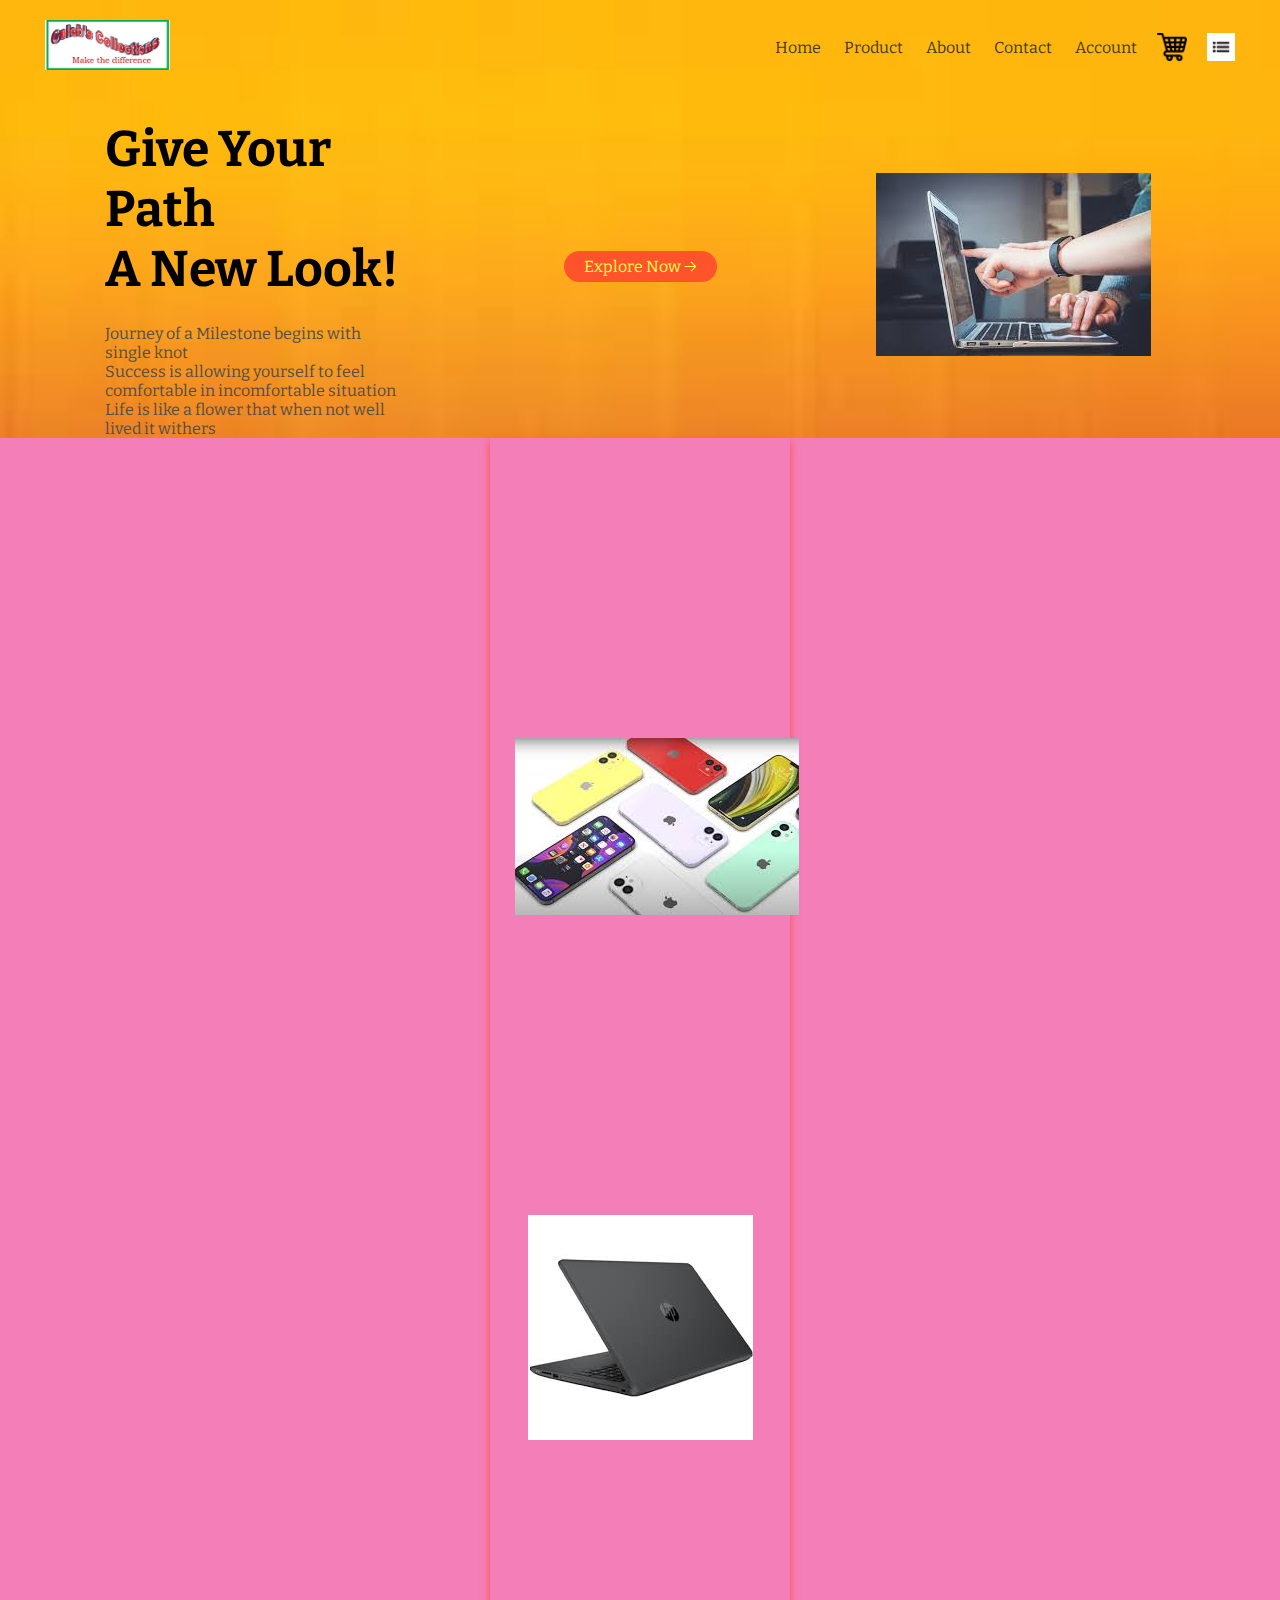
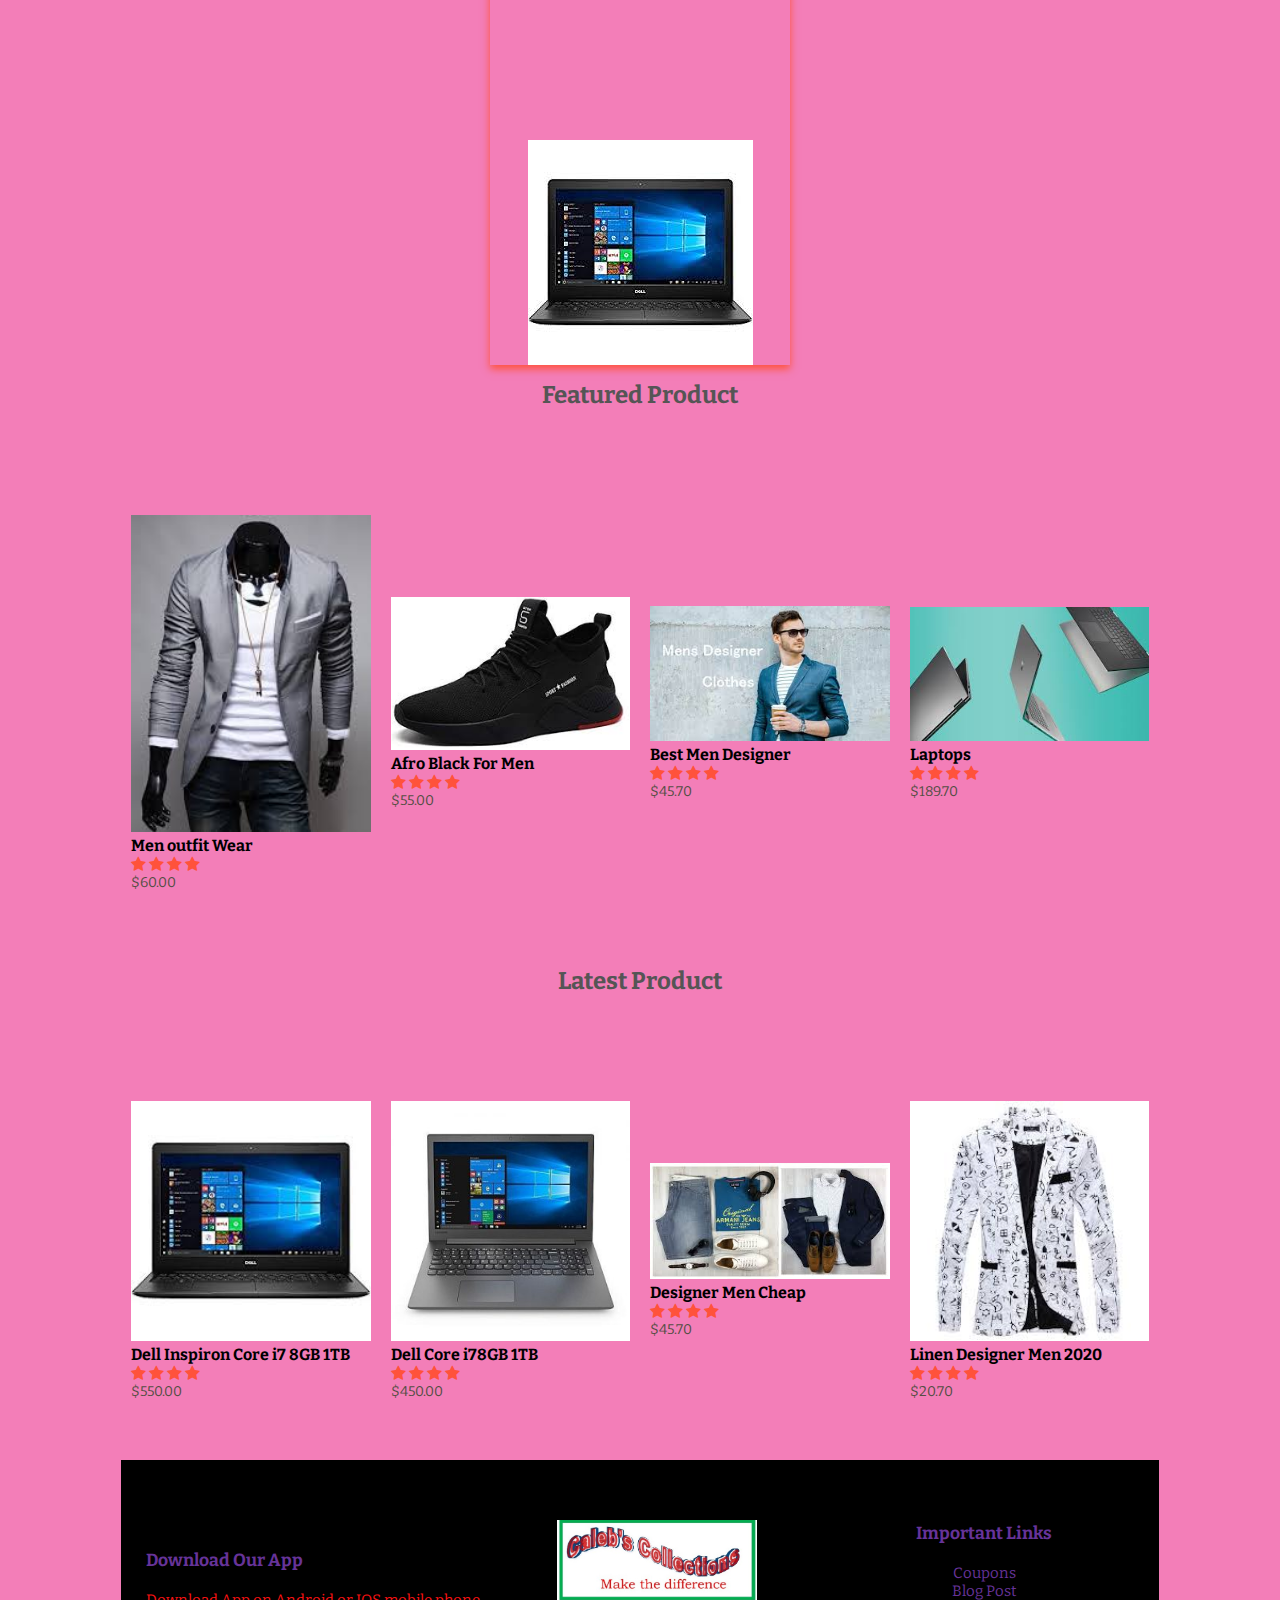
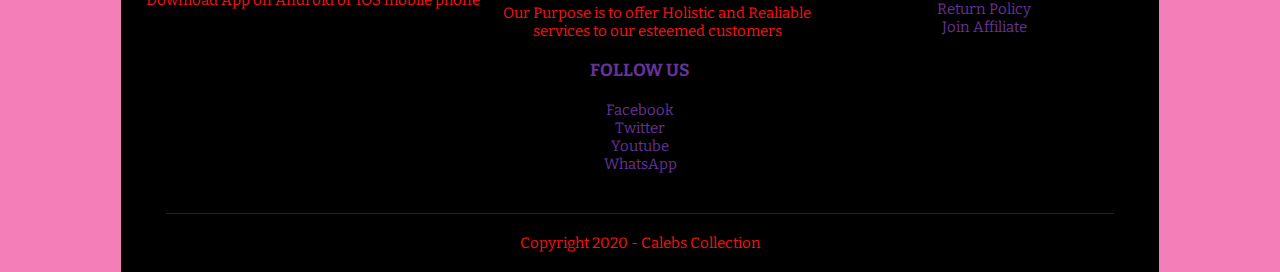
<file: shopping website/index.html>
<!DOCTYPE html>
<html lang="en">
<head>
    <meta charset="UTF-8">
    <title>Calebs Collection</title>
    <link rel="stylesheet" href="style.css">
    <link href="https://fonts.googleapis.com/css2?family=Bitter:ital,wght@0,200;0,300;0,600;1,100;1,400&display=swap" rel="stylesheet">
     <link rel="stylesheet" href="https://stackpath.bootstrapcdn.com/font-awesome/4.7.0/css/font-awesome.min.css"> 
</head>
    <body>

<div class="header">
        <div class="container">
            <div class="navbar">
                <div class="logo">
                    <img src="images/calebs. logomain.jpg" width ="125px">
                </div>
                <nav>
                    <ul>
                        <li><a href="">Home</a></li>
                        <li><a href="">Product</a></li>
                        <li><a href="">About</a></li>
                        <li><a href="">Contact</a></li>
                        <li><a href="">Account</a></li>
                    </ul> 
             </nav>
             <img src="images/cart.png"width="30px ""height="30px">
             <img src="images/menu.png" class="menu-icon">
          </div>
          <div class="row">
              <div class="col-2">
                  <h1>Give Your Path<br> A New Look!</h1>
                  <p>Journey of a Milestone begins with single knot<br>
                Success is allowing yourself to feel comfortable in incomfortable situation<br>
            Life is like a flower that when not well lived it withers</p>
              </div>
              <a href=""class="btn">Explore Now &#8594</a>
                  <div class="col-2">
                      <img src="images/layer image.jpg">
                  </div>
          </div>
        </div>
     </div>
    <!.........featured categories........>
    <div class="categories">
    <div class="small-container">
        <div class="row">
            <div class="col-3"></div>
             <img src="images/categories/category - 2.jpg">
            <div class="col-3"></div>
            <img src="images/categories/category - 3.jpg">
            <div class="col-3"></div>
            <img src="images/categories/category -1.jpg">
    </div>
        </div>
    </div>
    <!.........featured Product........> 
    <div class="small-container">
        <h2 class="title"> Featured Product</h2>
        <div class="row"> 
            <div class="col-4">
                <img src="images/product- 1.jpg">
                <h4>Men outfit Wear</h4>
                <div class="rating">
                       <i class="fa fa-star"></i>
                       <i class="fa fa-star"></i>
                       <i class="fa fa-star"></i>
                       <i class="fa fa-star"></i> 
                       <i class="fa fa-star-0"></i>       
                </div>
                <p>$60.00</p>
            </div>
            <div class="col-4">
                <img src="images/product- 2.jpg">
                <h4>Afro Black For Men</h4>
                <div class="rating">
                       <i class="fa fa-star"></i>
                       <i class="fa fa-star"></i>
                       <i class="fa fa-star"></i>
                       <i class="fa fa-star"></i> 
                       <i class="fa fa-star-0"></i>       
                </div>
                <p>$55.00</p>
            </div>
            <div class="col-4">
                <img src="images/product- 3.jpg">
                <h4>Best Men Designer</h4>
                <div class="rating">
                       <i class="fa fa-star"></i>
                       <i class="fa fa-star"></i>
                       <i class="fa fa-star"></i>
                       <i class="fa fa-star"></i> 
                       <i class="fa fa-star-half-0"></i>       
                </div>
                <p>$45.70</p>
            </div>
            <div class="col-4">
                <img src="images/product-4.jpg">
                <h4>Laptops</h4>
                <div class="rating">
                       <i class="fa fa-star"></i>
                       <i class="fa fa-star"></i>
                       <i class="fa fa-star"></i>
                       <i class="fa fa-star"></i> 
                       <i class="fa fa-star-0"></i>       
                </div>
                <p>$189.70</p>
        </div>
    </div>
    <h2 class="title">Latest Product</h2>
    <div class="row"> 
        <div class="col-5">
            <img src="images/Product -5.jpg">
            <h4>Dell Inspiron Core i7 8GB 1TB</h4>
            <div class="rating">
                   <i class="fa fa-star"></i>
                   <i class="fa fa-star"></i>
                   <i class="fa fa-star"></i>
                   <i class="fa fa-star"></i> 
                   <i class="fa fa-star-0"></i>       
            </div>
            <p>$550.00</p>
        </div>
        <div class="col-5">
            <img src="images/product-6.jpg">
            <h4>Dell Core i78GB 1TB</h4>
            <div class="rating">
                   <i class="fa fa-star"></i>
                   <i class="fa fa-star"></i>
                   <i class="fa fa-star"></i>
                   <i class="fa fa-star"></i> 
                   <i class="fa fa-star-0"></i>       
            </div>
            <p>$450.00</p>
        </div>
        <div class="col-5">
            <img src="images/Product -7.jpg">
            <h4>Designer Men Cheap</h4>
            <div class="rating">
                   <i class="fa fa-star"></i>
                   <i class="fa fa-star"></i>
                   <i class="fa fa-star"></i>
                   <i class="fa fa-star"></i> 
                   <i class="fa fa-star-half-0"></i>       
            </div>
            <p>$45.70</p>
        </div>
        <div class="col-5">
            <img src="images/product-8.jpg">
            <h4>Linen Designer Men 2020</h4>
            <div class="rating">
                   <i class="fa fa-star"></i>
                   <i class="fa fa-star"></i>
                   <i class="fa fa-star"></i>
                   <i class="fa fa-star"></i> 
                   <i class="fa fa-star-0"></i>       
            </div>
            <p>$20.70</p>
    </div>
</div>
<!----------footer----------->
 <div class="footer">
     <div class="container">
     <div class="row">
         <div class="footer-col-1">
             <h3>Download Our App</h3>
             <p>Download App on Android or  IOS mobile phone</p>
         </div>
         <div class="footer-col-2">
            <img src="images/calebs. logomain.jpg"width="200px ""height="200px"> 
            <p>Our Purpose is to offer Holistic and Realiable services to our esteemed customers</p>
     </div>
     <div class="footer-col-3">
        <h3>Important Links</h3>
        <ul>
            <li>Coupons</li>
            <li>Blog Post</li>
            <li>Return Policy</li>
            <li>Join Affiliate</li>
        </ul>
         </div>
         <div class="footer-col-4">
            <h3>FOLLOW US</h3>
            <ul>
                <li>Facebook </li>
                <li>Twitter</li>
                <li>Youtube</li>
                <li>WhatsApp</li>
            </ul>
             </div>
       </div>
       <hr>
       <p class="Copyright">Copyright 2020 - Calebs Collection</p>
     </div>
 </div>
    </body>
</html>
</file>
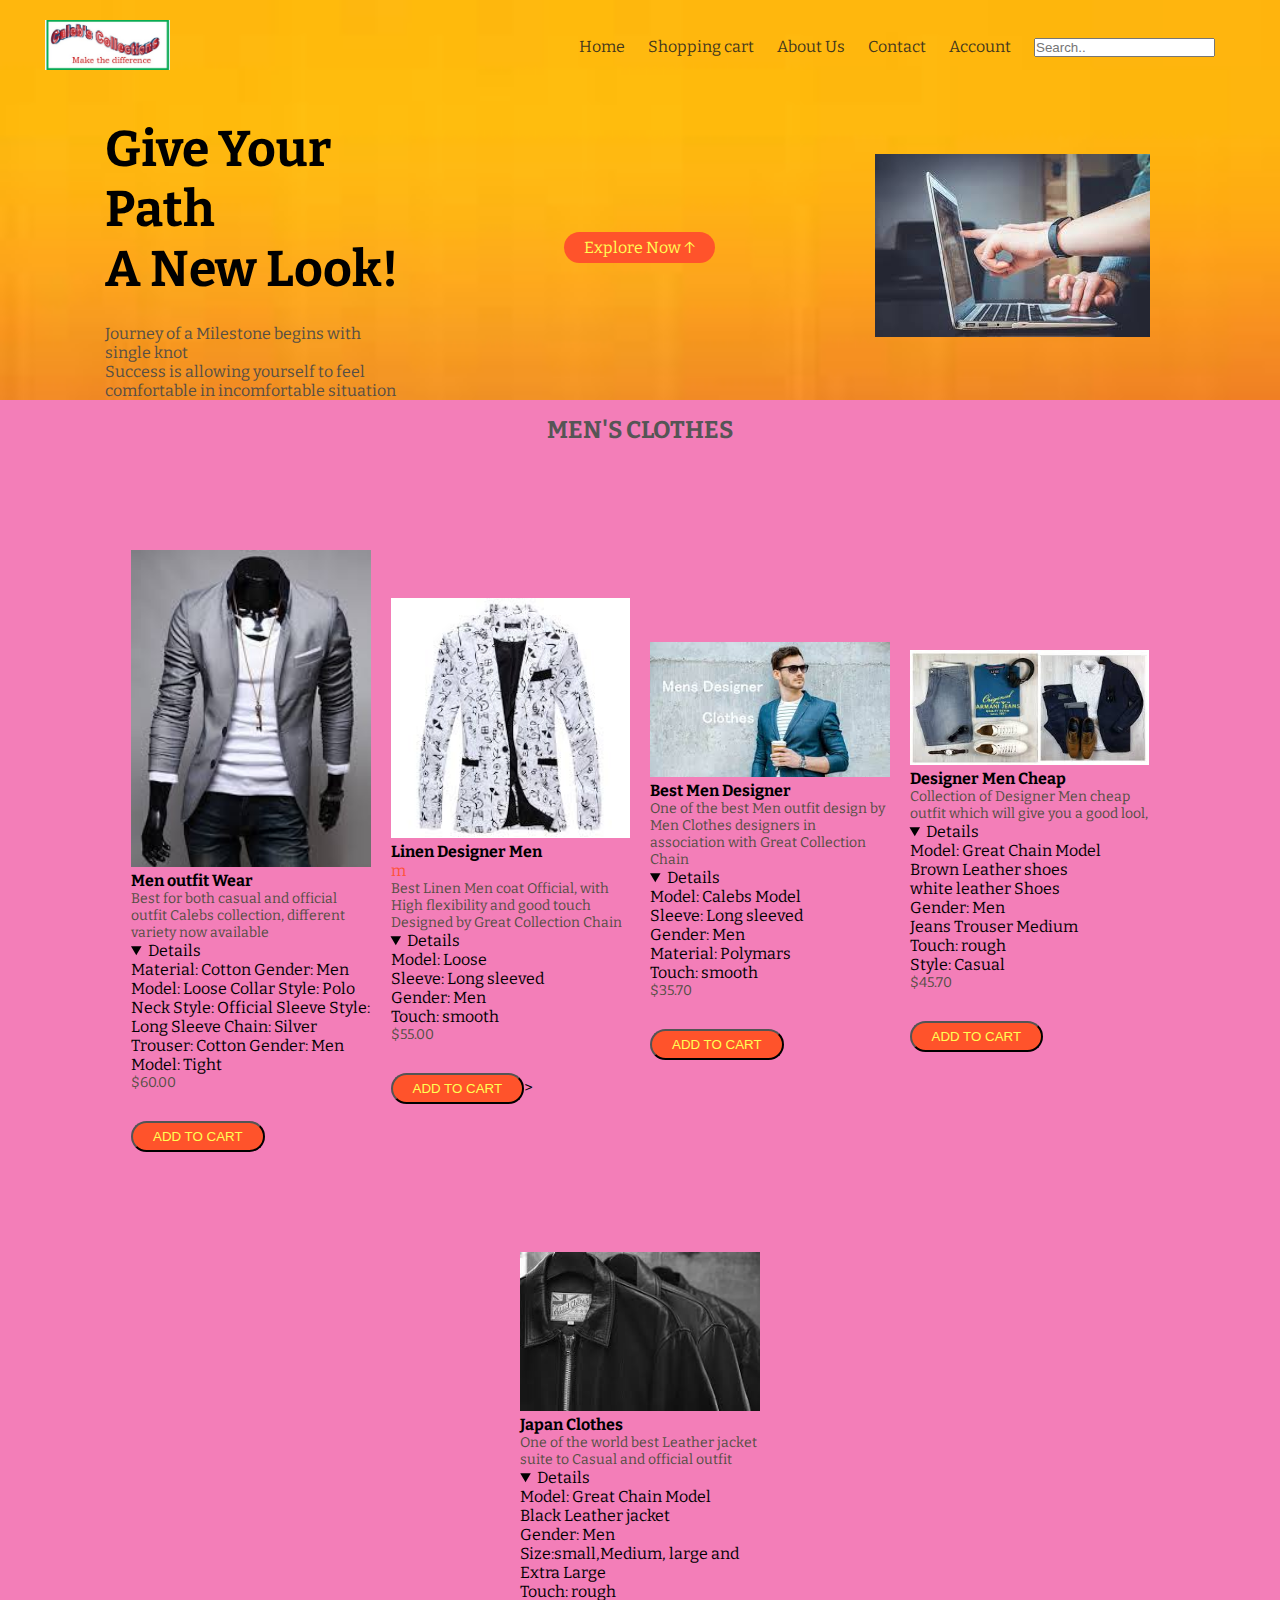
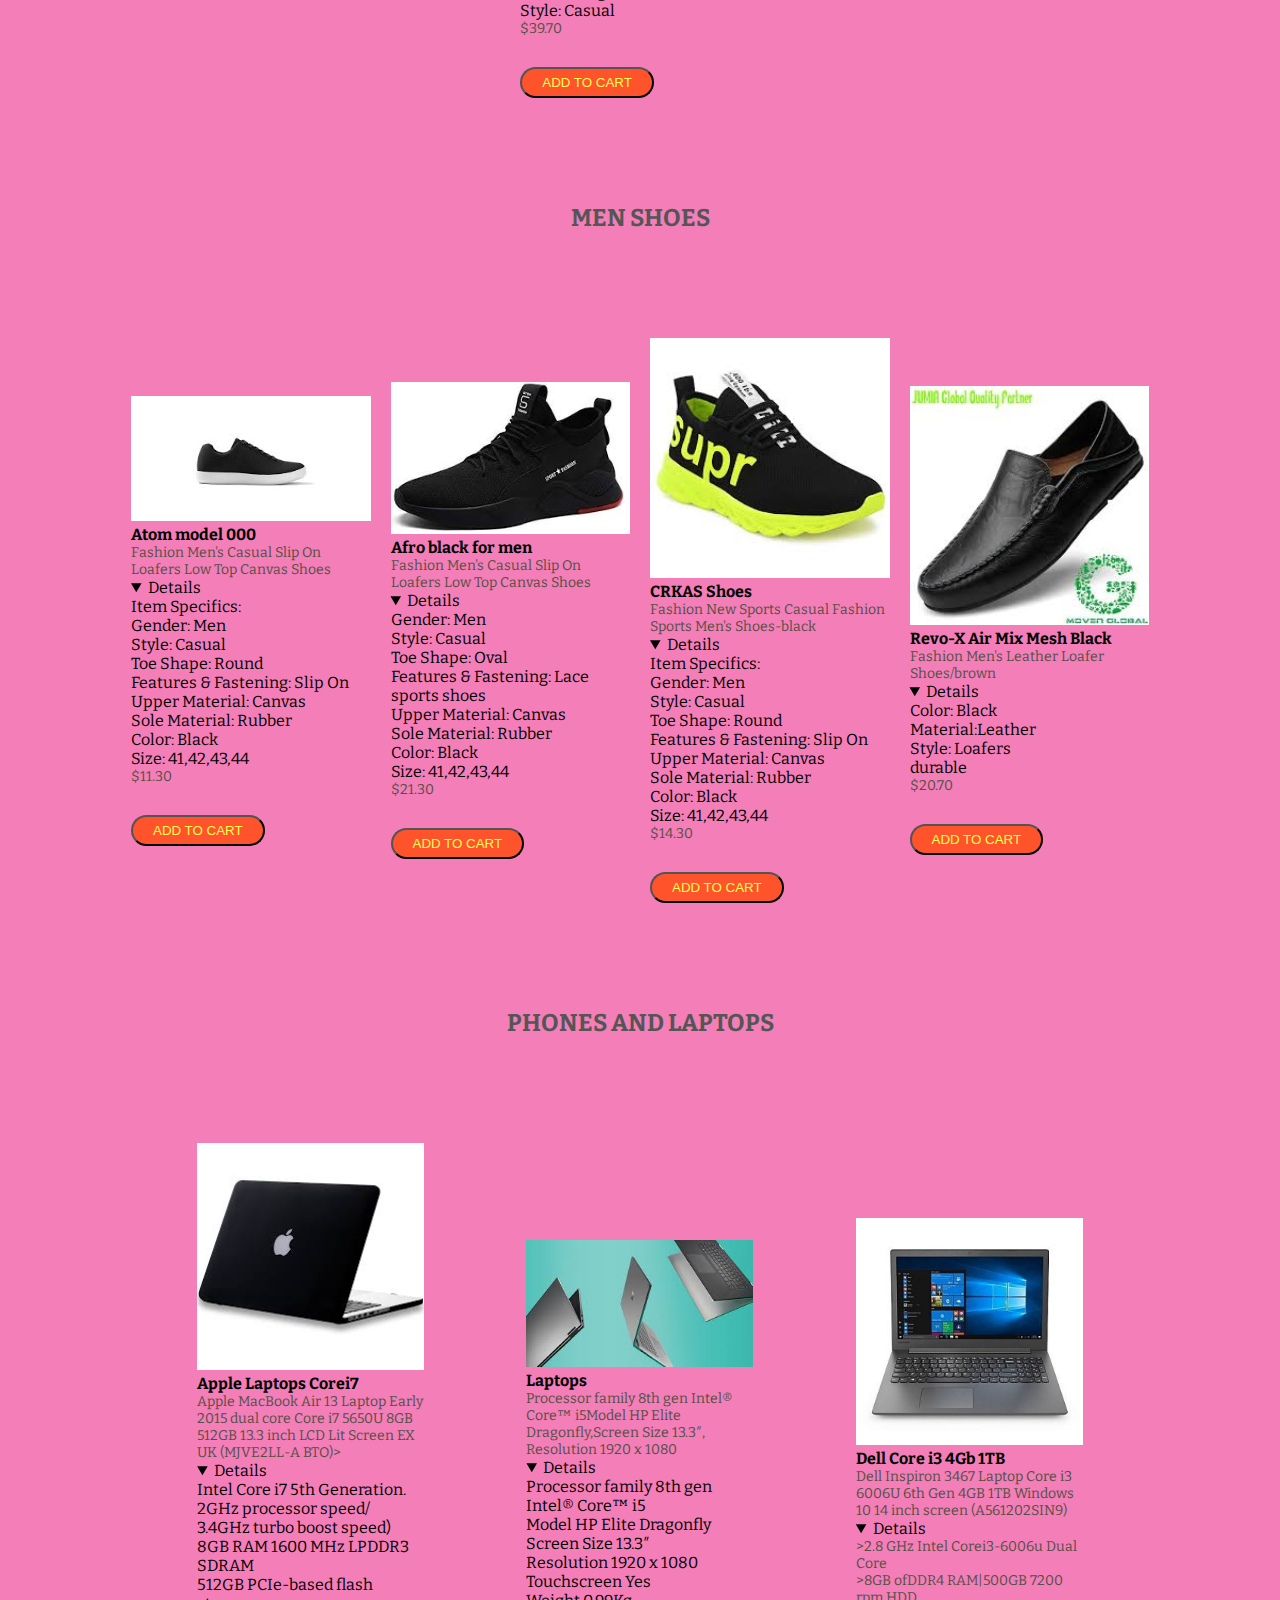
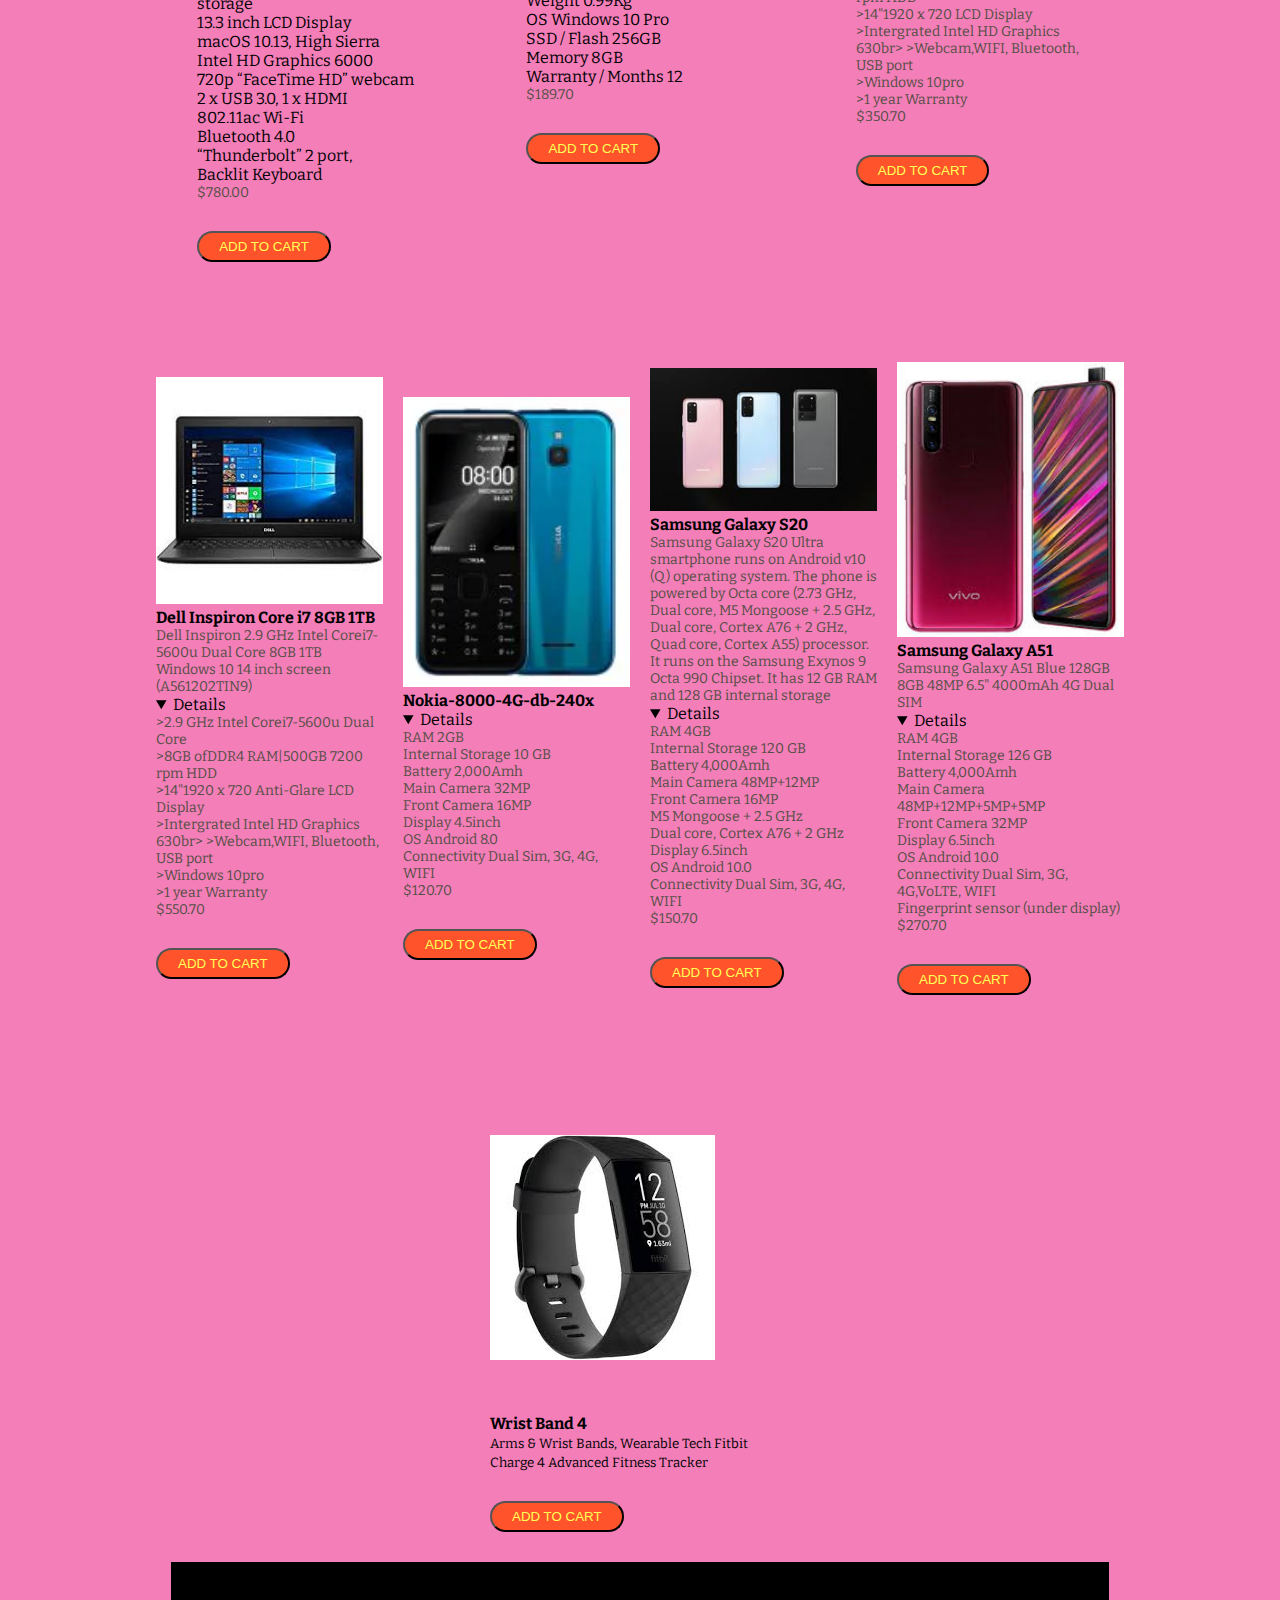
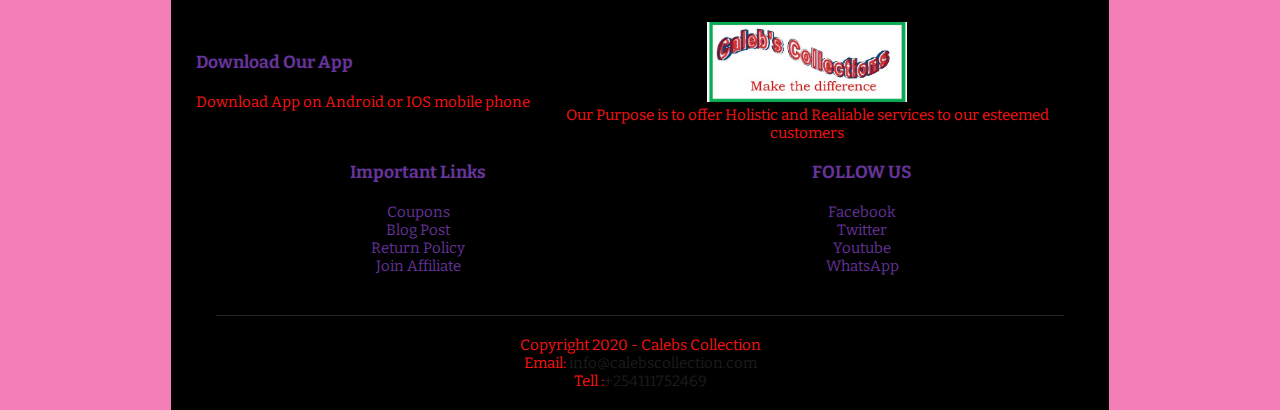
<file: shopping website/details.html>
<!DOCTYPE html>
<html lang="en">
<head>
    <meta charset="UTF-8">
    <title>Calebs Collection</title>
    <link rel="stylesheet" href="style.css">
    <link href="https://fonts.googleapis.com/css2?family=Bitter:ital,wght@0,200;0,300;0,600;1,100;1,400&display=swap" rel="stylesheet"> 
</header>
    <body>
<div class="header">
        <div class="container">
            <div class="navbar">
                <div class="logo">
                    <img src="images/calebs. logomain.jpg" width ="125px">
                </div>
                <nav>
                    <ul>
                        <li><a href="home.html">Home</a></li>
                        <li><a href="shopping cart.html">Shopping cart</a></li>
                        <li><a href="about.html">About Us</a></li>
                        <li><a href="contact.html">Contact</a></li>
                        <li><a href="account.html">Account</a></li>
             <li><input type="text" placeholder="Search.."></li>
                    </div>
                    </ul> 
             </nav
             
          </div>
          <div class="row">
              <div class="col-2">
                  <h1>Give Your Path<br> A New Look!</h1>
                  <p>Journey of a Milestone begins with single knot<br>
                Success is allowing yourself to feel comfortable in incomfortable situation<br>
            </p>
              </div>
              <a href=""class="btn">Explore Now &#8593</a>
                  <div class="col-2">
                      <img src="images/layer image.jpg">
                  </div>
          </div>
        </div>
     </div>
        </div>
    </div> 
    <!------MEN'S CLOTHES--------> 
    <div class="small-container">
        <h2 class="title">MEN'S CLOTHES</h2>
        <div class="row"> 
            <div class="col-4">
                <img src="images/product- 1.jpg">
                <h4>Men outfit Wear</h4>
                <div class="rating">
                       <i class="fa fa-star"></i>
                       <i class="fa fa-star"></i>
                       <i class="fa fa-star"></i>
                       <i class="fa fa-star"></i> 
                       <i class="fa fa-star-0"></i>       
                </div>
                <p>Best for both casual and official outfit Calebs collection, different variety now available </p>
                <details open>
                    <summary>Details</summary>         
Material:	Cotton
Gender:	Men
Model:	Loose
Collar Style:	Polo Neck
Style:	Official
Sleeve Style:	Long Sleeve
Chain: Silver
Trouser:	Cotton
Gender:	Men
Model:	Tight
 </details>
                <p>$60.00</p>
                <button class="ml-auto btn">
                    <i class="fas fa-plus"></i> ADD TO CART
                  </button>
            </div>
            <div class="col-4">
                <img src="images/product-8.jpg">
                <h4>Linen Designer Men</h4>
                <div class="rating">
                       <i class="fa fa-star"></i>
                       <i class="fa fa-star"></i>
                       <i class="fa fa-star"></i>
                       <i class="fa fa-star"></i>m   
                       <i class="fa fa-star-0"></i>       
                </div>
                <p>Best Linen Men coat Official, with High flexibility and good touch Designed by Great Collection Chain </p>
                <details open>
                    <summary>Details</summary>
                    Model: Loose <br>
                    Sleeve: Long sleeved<br>
                    Gender: Men<br>
                    Touch: smooth<br>
                </details>
                <p>$55.00</p>
                <button class="ml-auto btn">
                    <i class="fas fa-plus"></i> ADD TO CART
                  </button>>
            </div>
            <div class="col-4">
                <img src="images/product- 3.jpg">
                <h4>Best Men Designer</h4>
                <div class="rating">
                       <i class="fa fa-star"></i>
                       <i class="fa fa-star"></i>
                       <i class="fa fa-star"></i>
                       <i class="fa fa-star"></i> 
                       <i class="fa fa-star-half-0"></i>       
                </div>
                <p>One of the best Men outfit design by Men Clothes designers in association with Great Collection Chain</p>
                <details open>
                    <summary>Details</summary>
                    Model: Calebs Model <br>
                    Sleeve: Long sleeved<br>
                    Gender: Men<br>
                    Material: Polymars<br>
                    Touch: smooth<br>
                </details>
                <p>$35.70</p>
                <button class="ml-auto btn">
                    <i class="fas fa-plus"></i> ADD TO CART
                  </button>
            </div>
            <div class="col-5">
                <img src="images/Product -7.jpg">
                <h4>Designer Men Cheap</h4>
                <div class="rating">
                       <i class="fa fa-star"></i>
                       <i class="fa fa-star"></i>
                       <i class="fa fa-star"></i>
                       <i class="fa fa-star"></i> 
                       <i class="fa fa-star-half-0"></i>       
                </div>
                <p>Collection of Designer Men cheap outfit which will give you a good lool, </p>
                <details open>
                    <summary>Details</summary>
                    Model: Great Chain Model <br>
                    Brown Leather shoes<br>
                   white leather Shoes<br>
                    Gender: Men<br>
                    Jeans Trouser Medium<br>
                    Touch: rough<br>
                    Style: Casual<br>
                </details>
                <p>$45.70</p>
                <button class="ml-auto btn">
                    <i class="fas fa-plus"></i> ADD TO CART
                  </button>
            </div>
            <div class="col-4">
                <img src="images/Japan Clothes.jpg">
                <h4>Japan Clothes</h4>
                <div class="rating">
                       <i class="fa fa-star"></i>
                       <i class="fa fa-star"></i>
                       <i class="fa fa-star"></i>
                       <i class="fa fa-star"></i> 
                       <i class="fa fa-star-0"></i>       
                </div>
                <p>One of the world best Leather jacket suite to Casual and official outfit</p>
                <details open>
                    <summary>Details</summary>
                    Model: Great Chain Model <br>
                    Black Leather jacket<br>
                    Gender: Men<br>
                   Size:small,Medium, large and Extra Large<br>
                    Touch: rough<br>
                    Style: Casual<br>
                </details>
                <p>$39.70</p>
                <button class="ml-auto btn">
                    <i class="fas fa-plus"></i> ADD TO CART
                  </button>
        </div>
    </div>

    <h2 class="title">MEN SHOES </h2>
    <div class="row"> 
        <div class="col-5">
            <img src="images/shoes Atom model 000.jpg">
            <h4>Atom model 000</h4>
            <div class="rating">
                   <i class="fa fa-star"></i>
                   <i class="fa fa-star"></i>
                   <i class="fa fa-star"></i>
                   <i class="fa fa-star"></i> 
                   <i class="fa fa-star-0"></i>       
            </div>
            <P>Fashion Men's Casual Slip On Loafers Low Top Canvas Shoes</P>
            <details open>
                <summary>Details</summary>
Item Specifics:<br>
Gender: Men<br>
Style: Casual<br>
Toe Shape: Round<br>
Features & Fastening: Slip On<br>
Upper Material: Canvas<br>
Sole Material: Rubber<br>
Color: Black<br>
Size: 41,42,43,44<br>
            </details>
            <p>$11.30</p>
            <button class="ml-auto btn">
                <i class="fas fa-plus"></i> ADD TO CART
              </button>
        </div>
        <div class="col-5">
            <img src="images/Afro black for men.jpg">
            <h4>Afro black for men</h4>
            <div class="rating">
                   <i class="fa fa-star"></i>
                   <i class="fa fa-star"></i>
                   <i class="fa fa-star"></i>
                   <i class="fa fa-star"></i> 
                   <i class="fa fa-star-0"></i>       
            </div>
            <P>Fashion Men's Casual Slip On Loafers Low Top Canvas Shoes</P>
            <details open>
                <summary>Details</summary>
Gender: Men<br>
Style: Casual<br>
Toe Shape: Oval<br>
Features & Fastening: Lace sports shoes<br>
Upper Material: Canvas<br>
Sole Material: Rubber<br>
Color: Black<br>
Size: 41,42,43,44<br>
            </details>
            <p>$21.30</p>
            <button class="ml-auto btn">
                <i class="fas fa-plus"></i> ADD TO CART
              </button>
        </div>
        <div class="col-5">
            <img src="images/CRKAS Shoes Men.jpg">
            <h4>CRKAS Shoes</h4>
            <div class="rating">
                   <i class="fa fa-star"></i>
                   <i class="fa fa-star"></i>
                   <i class="fa fa-star"></i>
                   <i class="fa fa-star"></i> 
                   <i class="fa fa-star-half-0"></i>       
            </div>
            <P>Fashion New Sports Casual Fashion Sports Men's Shoes-black</P>
            <details open>
                <summary>Details</summary>
Item Specifics:<br>
Gender: Men<br>
Style: Casual<br>
Toe Shape: Round<br>
Features & Fastening: Slip On<br>
Upper Material: Canvas<br>
Sole Material: Rubber<br>
Color: Black<br>
Size: 41,42,43,44<br>
            </details>
            <p>$14.30</p>
            <button class="ml-auto btn">
                <i class="fas fa-plus"></i> ADD TO CART
              </button>
        </div>
        <div class="col-5">
            <img src="images/Revo-X Air Mix Mesh Black.jpg">
            <h4>Revo-X Air Mix Mesh Black</h4>
            <div class="rating">
                   <i class="fa fa-star"></i>
                   <i class="fa fa-star"></i>
                   <i class="fa fa-star"></i>
                   <i class="fa fa-star"></i> 
                   <i class="fa fa-star-0"></i>       
            </div>
            <P>Fashion Men's Leather Loafer Shoes/brown</P>
            <details open>
                <summary>Details</summary>
                Color: Black<br>
Material:Leather<br>
Style: Loafers<br>
durable<br>
 </details>
            <p>$20.70</p>
            <button class="ml-auto btn">
                <i class="fas fa-plus"></i> ADD TO CART
              </button>
    </div>

</div>
 <!------PHONES AND LAPTOPS--------> 
 <div class="small-container">
<h2 class="title">PHONES AND LAPTOPS</h2>
<div class="row"> 
<div class="col-5">
    <img src="images/product-14.jpg">
    <h4>Apple Laptops Corei7</h4>
    <div class="rating">
           <i class="fa fa-star"></i>
           <i class="fa fa-star"></i>
           <i class="fa fa-star"></i>
           <i class="fa fa-star"></i> 
           <i class="fa fa-star-0"></i>       
    </div>
    <p>Apple MacBook Air 13 Laptop Early 2015 dual core Core i7 5650U 8GB 512GB 13.3 inch LCD Lit Screen EX UK (MJVE2LL-A BTO)></p>
    <details open>
        <summary>Details</summary>
        Intel Core i7 5th Generation.<br>
        2GHz processor speed/ 3.4GHz turbo boost speed)<br>
        8GB RAM 1600 MHz LPDDR3 SDRAM<br>
        512GB  PCIe-based flash storage<br>
        13.3 inch LCD Display<br>
        macOS 10.13, High Sierra<br>
        Intel HD Graphics 6000<br>
        720p “FaceTime HD” webcam<br>
        2 x USB 3.0, 1 x HDMI<br>
        802.11ac Wi-Fi<br>
        Bluetooth 4.0<br>
        “Thunderbolt” 2 port,<br>
        Backlit Keyboard<br>
    </details>
    <p>$780.00</p>
    <button class="ml-auto btn">
        <i class="fas fa-plus"></i> ADD TO CART
      </button>
</div>

<div class="col-4">
    <img src="images/product-4.jpg">
    <h4>Laptops</h4>
    <div class="rating">
           <i class="fa fa-star"></i>
           <i class="fa fa-star"></i>
           <i class="fa fa-star"></i>
           <i class="fa fa-star"></i> 
           <i class="fa fa-star-0"></i>       
    </div>
    <p>       Processor family  8th gen Intel® Core™ i5Model  HP Elite Dragonfly,Screen Size  13.3″, Resolution  1920 x 1080</p>
    <details open>
       <Summary>Details</Summary>
       Processor family  8th gen Intel® Core™ i5<br>
Model  HP Elite Dragonfly<br>
Screen Size  13.3″<br>
Resolution  1920 x 1080<br>
Touchscreen  Yes<br>
Weight  0.99Kg<br>
OS  Windows 10 Pro<br>
SSD / Flash  256GB<br>
Memory  8GB<br>
Warranty / Months 12<br>
    </details>
    <p>$189.70</p>
    <button class="ml-auto btn">
        <i class="fas fa-plus"></i> ADD TO CART
      </button>
</div>

<div class="col-5">
    <img src="images/product-6.jpg">
    <h4>Dell Core i3 4Gb 1TB </h4>
    <div class="rating">
           <i class="fa fa-star"></i>
           <i class="fa fa-star"></i>
           <i class="fa fa-star"></i>
           <i class="fa fa-star"></i> 
           <i class="fa fa-star-0"></i>       
    </div>
   <p>Dell Inspiron 3467 Laptop Core i3 6006U 6th Gen 4GB 1TB Windows 10 14 inch screen (A561202SIN9)</p> 
    <details open>
        <summary>Details</summary>
        <p>>2.8 GHz Intel Corei3-6006u Dual Core <br>
           >8GB ofDDR4 RAM|500GB 7200 rpm HDD<br>
            >14"1920 x 720 LCD Display<br>
        >Intergrated Intel HD Graphics 630br>
    >Webcam,WIFI, Bluetooth, USB port<br>
    >Windows 10pro<br>
    >1 year Warranty<br>
    </p>
      </details>
    <p>$350.70</p>
    <button class="ml-auto btn">
        <i class="fas fa-plus"></i> ADD TO CART
      </button>
</div>

<div class="row"> 
    <div class="col-5">
        <img src="images/Product -5.jpg">
        <h4>Dell Inspiron Core i7 8GB 1TB</h4>
        <div class="rating">
               <i class="fa fa-star"></i>
               <i class="fa fa-star"></i>
               <i class="fa fa-star"></i>
               <i class="fa fa-star"></i> 
               <i class="fa fa-star-0"></i>       
        </div> 
   <p>Dell Inspiron 2.9 GHz Intel Corei7-5600u Dual Core 8GB 1TB Windows 10 14 inch screen (A561202TIN9)</p> 
   <p></p>
    <details open>
        <summary>Details</summary>
        <p>>2.9 GHz Intel Corei7-5600u Dual Core <br>
           >8GB ofDDR4 RAM|500GB 7200 rpm HDD<br>
            >14"1920 x 720 Anti-Glare LCD Display<br>
        >Intergrated Intel HD Graphics 630br>
    >Webcam,WIFI, Bluetooth, USB port<br>
    >Windows 10pro<br>
    >1 year Warranty<br>
    </p>
      </details>
    <p>$550.70</p>
    <button class="ml-auto btn">
        <i class="fas fa-plus"></i> ADD TO CART
      </button>
    </div> 
<div class="col-5">
    <img src="images/Nokia-8000-4G-db-240x.webp">
    <h4>Nokia-8000-4G-db-240x</h4>
    <div class="rating">
           <i class="fa fa-star"></i>
           <i class="fa fa-star"></i>
           <i class="fa fa-star"></i>
           <i class="fa fa-star"></i> 
           <i class="fa fa-star-0"></i>       
    </div>
    <details open>
        <summary>Details</summary>
        <p>RAM 2GB <br>
            Internal Storage 10 GB<br>
            Battery 2,000Amh<br>
        Main Camera 32MP<br>
    Front Camera 16MP<br>
    Display 4.5inch<br>
    OS Android 8.0<br>
    Connectivity Dual Sim, 3G, 4G, WIFI
    </p>
      </details>
    <p>$120.70</p>
    <button class="ml-auto btn">
        <i class="fas fa-plus"></i> ADD TO CART
      </button>
</div>

<div class="col-5">
    <img src="images/Samsung Galaxy  S20.jpg">
    <h4>Samsung Galaxy  S20</h4>
    <div class="rating">
           <i class="fa fa-star"></i>
           <i class="fa fa-star"></i>
           <i class="fa fa-star"></i>
           <i class="fa fa-star"></i> 
           <i class="fa fa-star-half-0"></i>       
    </div>
  <p>Samsung Galaxy S20 Ultra smartphone runs on Android v10 (Q) operating system. The phone is powered by Octa core (2.73 GHz, Dual core, M5 Mongoose + 2.5 GHz, Dual core, Cortex A76 + 2 GHz, Quad core, Cortex A55) processor. It runs on the Samsung Exynos 9 Octa 990 Chipset. It has 12 GB RAM and 128 GB internal storage</p>
    <details open>
        <summary>Details</summary>
        <p>RAM 4GB <br>
            Internal Storage 120 GB<br>
            Battery 4,000Amh<br>
        Main Camera 48MP+12MP<br>
    Front Camera 16MP<br>
    M5 Mongoose + 2.5 GHz<br>
    Dual core, Cortex A76 + 2 GHz<br>
    Display 6.5inch<br>
    OS Android 10.0<br>
    Connectivity Dual Sim, 3G, 4G, WIFI
    </p>
      </details>
    <p>$150.70</p>
    <button class="ml-auto btn">
        <i class="fas fa-plus"></i> ADD TO CART
      </button>
    
</div>
<div class="col-5">
    <img src="images/Samsung Galaxy A51.jpg">
    <h4>Samsung Galaxy A51</h4>
    <div class="rating">
           <i class="fa fa-star"></i>
           <i class="fa fa-star"></i>
           <i class="fa fa-star"></i>
           <i class="fa fa-star"></i> 
           <i class="fa fa-star-0"></i>       
    </div>
    <p>Samsung Galaxy A51 Blue 128GB 8GB 48MP 6.5" 4000mAh 4G Dual SIM</p>
    <details open>
        <summary>Details</summary>
        <p>RAM 4GB <br>
            Internal Storage 126 GB<br>
            Battery 4,000Amh<br>
        Main Camera 48MP+12MP+5MP+5MP<br>
    Front Camera 32MP<br>
    Display 6.5inch<br>
    OS Android 10.0<br>
    Connectivity Dual Sim, 3G, 4G,VoLTE, WIFI<br>
    Fingerprint sensor (under display)<br>
    </p>
      </details>
    <p>$270.70</p>
    <button class="ml-auto btn">
        <i class="fas fa-plus"></i> ADD TO CART
      </button>
</div>
</div>

<!----------Offer--------->
<div class="small container">
    <div class="row">
        <div class="col-2">
            <img src="images/arm and wrist band.jpg" class="special offer-img"
        </div>
        <div class="col-2">
            <h4>Wrist Band 4</h4>
            <small>Arms & Wrist Bands, Wearable Tech
                Fitbit Charge 4 Advanced Fitness Tracker</small>
                <button class="ml-auto btn">
                    <i class="fas fa-plus"></i> ADD TO CART
                  </button>

        </div>
    </div>
</div>
<!----------footer----------->
<div class="footer">
    <div class="container">
    <div class="row">
        <div class="footer-col-1">
            <h3>Download Our App</h3>
            <p>Download App on Android or  IOS mobile phone</p>
        </div>
        <div class="footer-col-2">
           <img src="images/calebs. logomain.jpg"width="200px ""height="200px"> 
           <p>Our Purpose is to offer Holistic and Realiable services to our esteemed customers</p>
    </div>
    <div class="footer-col-3">
       <h3>Important Links</h3>
       <ul>
           <li>Coupons</li>
           <li>Blog Post</li>
           <li>Return Policy</li>
           <li>Join Affiliate</li>
       </ul>
        </div>
        <div class="footer-col-4">
           <h3>FOLLOW US</h3>
           <ul>
               <li>Facebook </li>
               <li>Twitter</li>
               <li>Youtube</li>
               <li>WhatsApp</li>
           </ul>
            </div>
      </div>
      <hr>
      <p class="Copyright">Copyright 2020 - Calebs Collection<br>
       Email:<a href="mailto:info@calebscollection.com"> info@calebscollection.com </a><br>  
       Tell :<a href="tell:+254111752469">+254111752469</a><br>
      </p>
    </div>
</div>
   </body>
</html>
</file>
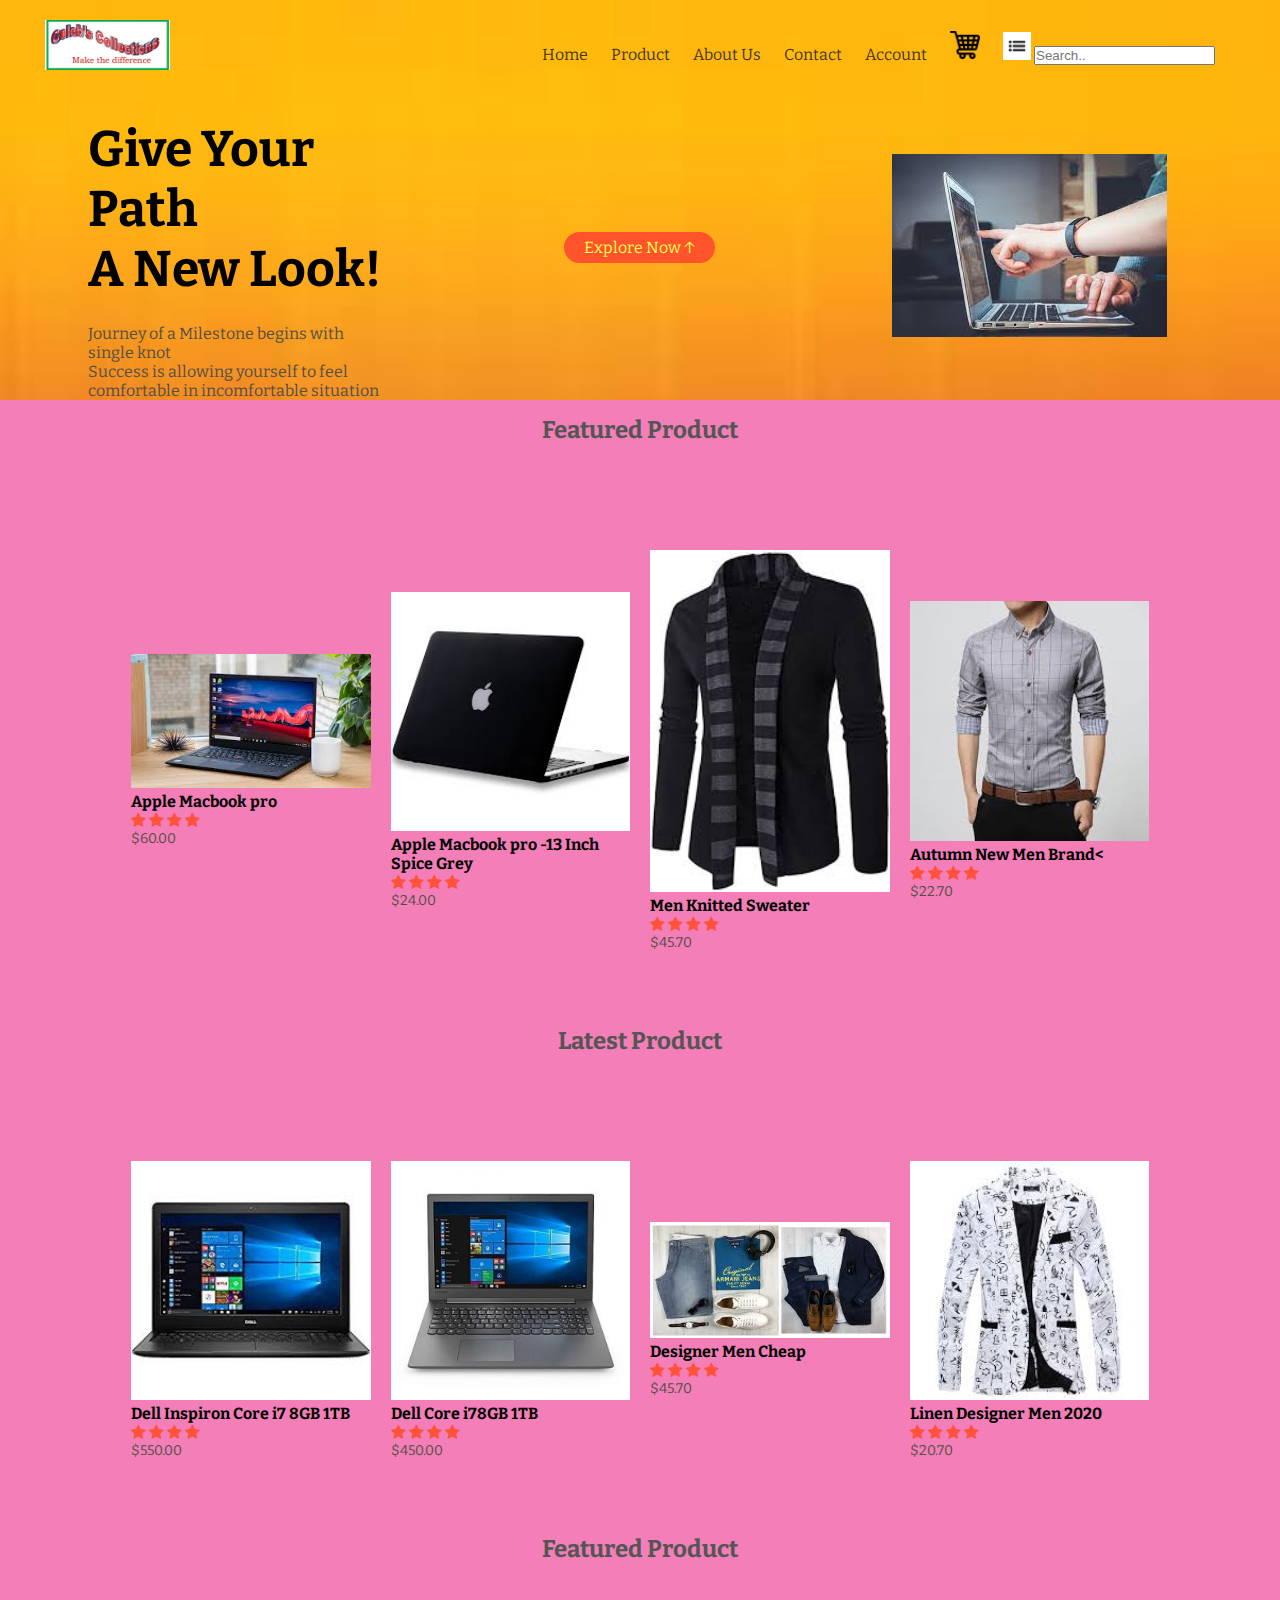
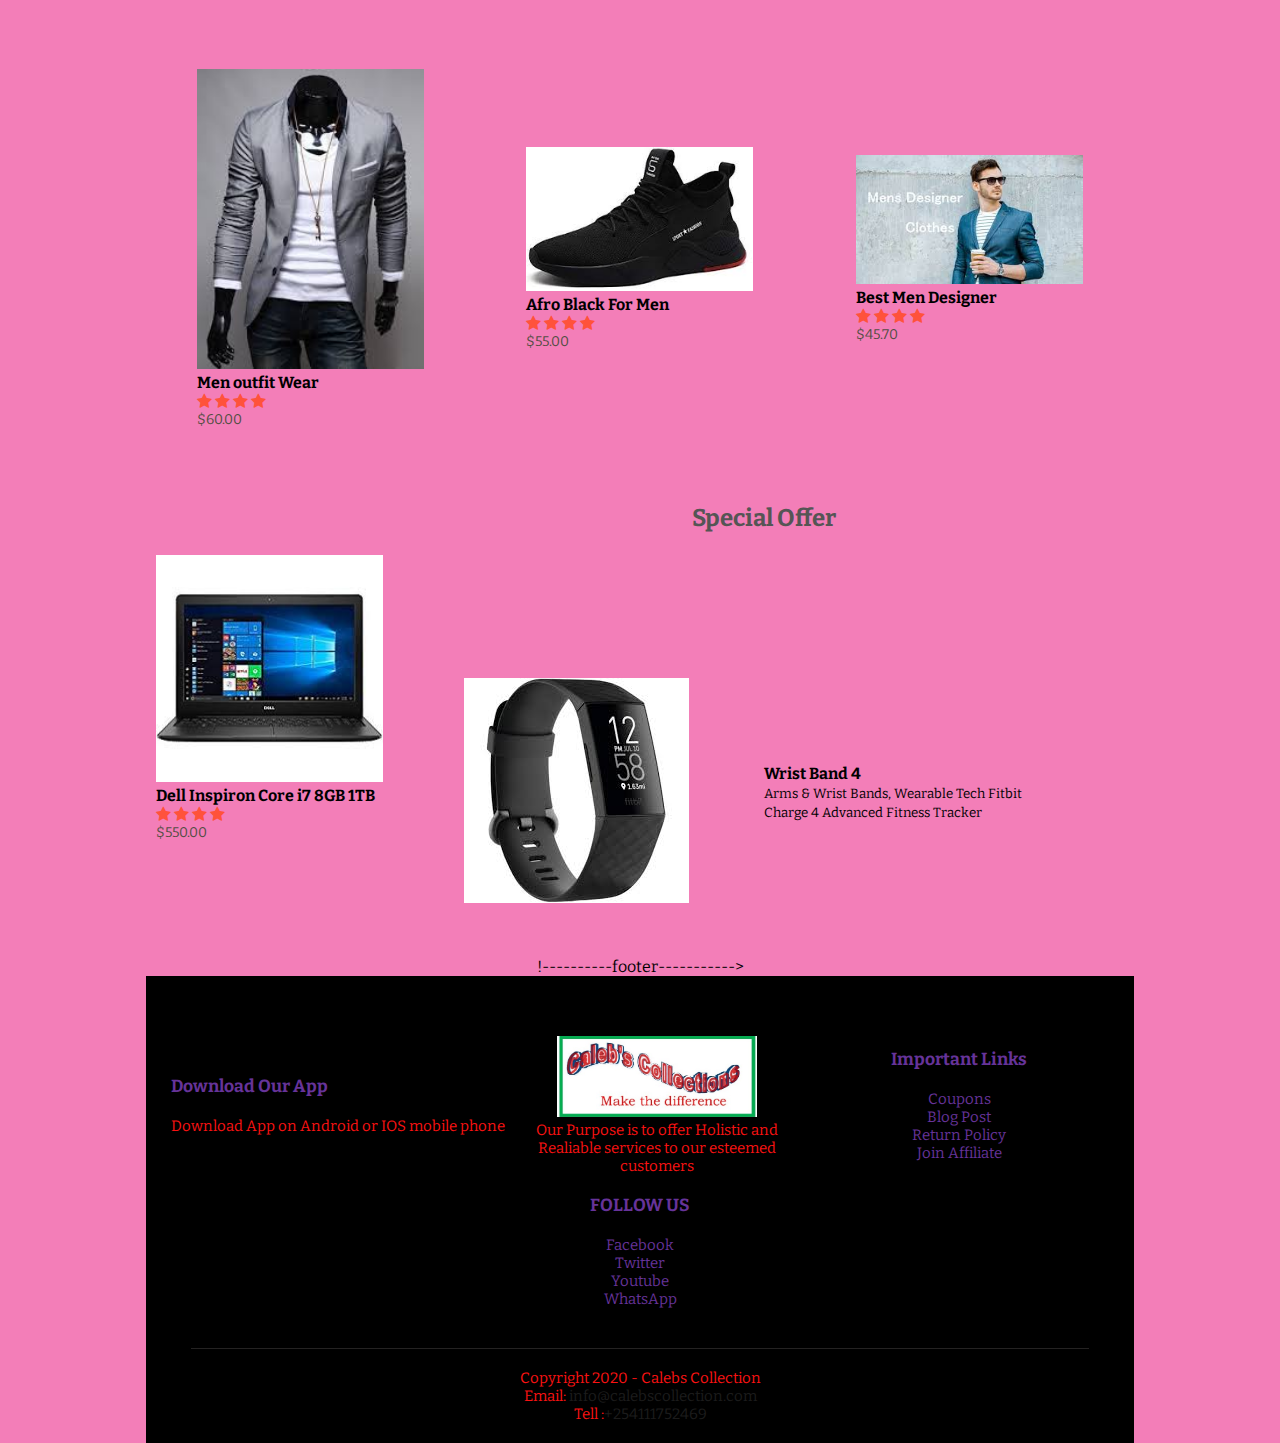
<file: shopping website/home.html>
<!DOCTYPE html>
<html lang="en">
<head>
    <meta charset="UTF-8">
    <title>Calebs Collection</title>
    <link rel="stylesheet" href="style.css">
    <link href="https://fonts.googleapis.com/css2?family=Bitter:ital,wght@0,200;0,300;0,600;1,100;1,400&display=swap" rel="stylesheet">
     <link rel="stylesheet" href="https://stackpath.bootstrapcdn.com/font-awesome/4.7.0/css/font-awesome.min.css"> 
</head>
    <body>
<div class="header">
        <div class="container">
            <div class="navbar">
                <div class="logo">
                    <img src="images/calebs. logomain.jpg" width ="125px">
                </div>
                <nav>
                    <ul>
                        <li><a href="home.html">Home</a></li>
                        <li><a href="product.html">Product</a></li>
                        <li><a href="about.html">About Us</a></li>
                        <li><a href="contact.html">Contact</a></li>
                        <li><a href="account.html">Account</a></li>
                       <img src="images/cart.png"width="30px ""height="30px">
             <img src="images/menu.png" class="menu-icon">
             <li><input type="text" placeholder="Search.."></li>
                    </div>
                    </ul> 
             </nav>
             
          </div>
          <div class="row">
              <div class="col-2">
                  <h1>Give Your Path<br> A New Look!</h1>
                  <p>Journey of a Milestone begins with single knot<br>
                Success is allowing yourself to feel comfortable in incomfortable situation<br>
            </p>
              </div>
              <a href=""class="btn">Explore Now &#8593</a>
                  <div class="col-2">
                      <img src="images/layer image.jpg">
                  </div>
          </div>
        </div>
     </div>
        </div>
    </div>      
    <!.........featured Product........> 
    </div>
    <div class="small-container">
        <h2 class="title"> Featured Product</h2>
        <div class="row"> 
            <div class="col-4">
                <img src="images/product-12.jpg">
                <h4>Apple Macbook pro</h4>
                <div class="rating">
                       <i class="fa fa-star"></i>
                       <i class="fa fa-star"></i>
                       <i class="fa fa-star"></i>
                       <i class="fa fa-star"></i> 
                       <i class="fa fa-star-0"></i>       
                </div>
                <p>$60.00</p>
            </div>
            <div class="col-4">
                <img src="images/product-14.jpg">
                <h4>Apple Macbook pro -13 Inch Spice Grey</h4>
                <div class="rating">
                       <i class="fa fa-star"></i>
                       <i class="fa fa-star"></i>
                       <i class="fa fa-star"></i>
                       <i class="fa fa-star"></i> 
                       <i class="fa fa-star-0"></i>       
                </div>
                <p>$24.00</p>
            </div>
            <div class="col-4">
                <img src="images/product- 10.jpg">
                <h4>Men Knitted Sweater</h4>
                <div class="rating">
                       <i class="fa fa-star"></i>
                       <i class="fa fa-star"></i>
                       <i class="fa fa-star"></i>
                       <i class="fa fa-star"></i> 
                       <i class="fa fa-star-half-0"></i>       
                </div>
                <p>$45.70</p>
            </div>
            <div class="col-4">
                <img src="images/Product-9.jpg">
                <h4>Autumn New Men Brand<</h4>
                <div class="rating">
                       <i class="fa fa-star"></i>
                       <i class="fa fa-star"></i>
                       <i class="fa fa-star"></i>
                       <i class="fa fa-star"></i> 
                       <i class="fa fa-star-0"></i>       
                </div>
                <p>$22.70</p>
        </div>
    </div>
    <h2 class="title">Latest Product</h2>
    <div class="row"> 
        <div class="col-5">
            <img src="images/Product -5.jpg">
            <h4>Dell Inspiron Core i7 8GB 1TB</h4>
            <div class="rating">
                   <i class="fa fa-star"></i>
                   <i class="fa fa-star"></i>
                   <i class="fa fa-star"></i>
                   <i class="fa fa-star"></i> 
                   <i class="fa fa-star-0"></i>       
            </div>
            <p>$550.00</p>
        </div>
        <div class="col-5">
            <img src="images/product-6.jpg">
            <h4>Dell Core i78GB 1TB</h4>
            <div class="rating">
                   <i class="fa fa-star"></i>
                   <i class="fa fa-star"></i>
                   <i class="fa fa-star"></i>
                   <i class="fa fa-star"></i> 
                   <i class="fa fa-star-0"></i>       
            </div>
            <p>$450.00</p>
        </div>
        <div class="col-5">
            <img src="images/Product -7.jpg">
            <h4>Designer Men Cheap</h4>
            <div class="rating">
                   <i class="fa fa-star"></i>
                   <i class="fa fa-star"></i>
                   <i class="fa fa-star"></i>
                   <i class="fa fa-star"></i> 
                   <i class="fa fa-star-half-0"></i>       
            </div>
            <p>$45.70</p>
        </div>
        <div class="col-5">
            <img src="images/product-8.jpg">
            <h4>Linen Designer Men 2020</h4>
            <div class="rating">
                   <i class="fa fa-star"></i>
                   <i class="fa fa-star"></i>
                   <i class="fa fa-star"></i>
                   <i class="fa fa-star"></i> 
                   <i class="fa fa-star-0"></i>       
            </div>
            <p>$20.70</p>
        </div>
</div>
    <!.........Recent Product........> 
    <div class="small-container">
        <h2 class="title"> Featured Product</h2>
        <div class="row"> 
            <div class="col-4">
                <img src="images/product- 1.jpg">
                <h4>Men outfit Wear</h4>
                <div class="rating">
                       <i class="fa fa-star"></i>
                       <i class="fa fa-star"></i>
                       <i class="fa fa-star"></i>
                       <i class="fa fa-star"></i> 
                       <i class="fa fa-star-0"></i>       
                </div>
                <p>$60.00</p>
            </div>
            <div class="col-4">
                <img src="images/product- 2.jpg">
                <h4>Afro Black For Men</h4>
                <div class="rating">
                       <i class="fa fa-star"></i>
                       <i class="fa fa-star"></i>
                       <i class="fa fa-star"></i>
                       <i class="fa fa-star"></i> 
                       <i class="fa fa-star-0"></i>       
                </div>
                <p>$55.00</p>
            </div>
            <div class="col-4">
                <img src="images/product- 3.jpg">
                <h4>Best Men Designer</h4>
                <div class="rating">
                       <i class="fa fa-star"></i>
                       <i class="fa fa-star"></i>
                       <i class="fa fa-star"></i>
                       <i class="fa fa-star"></i> 
                       <i class="fa fa-star-half-0"></i>       
                </div>
                <p>$45.70</p>
            </div>
            <div class="row"> 
                <div class="col-4">
                    <img src="images/Product -5.jpg">
                    <h4>Dell Inspiron Core i7 8GB 1TB</h4>
                    <div class="rating">
                           <i class="fa fa-star"></i>
                           <i class="fa fa-star"></i>
                           <i class="fa fa-star"></i>
                           <i class="fa fa-star"></i> 
                           <i class="fa fa-star-0"></i>       
                    </div>
                    <p>$550.00</p>
    
</div>

<!---------Special Offer--------->
<div class="small container">
    <h2 class="title">Special Offer</h2>
    <div class="row">
        <div class="col-2">
            <img src="images/arm and wrist band.jpg" class="special offer-img"><button="30px" height="30px">
        </div>
        <div class="col-2">
            <h4>Wrist Band 4</h4>
            <small>Arms & Wrist Bands, Wearable Tech
                Fitbit Charge 4 Advanced Fitness Tracker</small>
        </div>
    </div>
</div>


!----------footer----------->
<div class="footer">
    <div class="container">
    <div class="row">
        <div class="footer-col-1">
            <h3>Download Our App</h3>
            <p>Download App on Android or  IOS mobile phone</p>
        </div>
        <div class="footer-col-2">
           <img src="images/calebs. logomain.jpg"width="200px ""height="200px"> 
           <p>Our Purpose is to offer Holistic and Realiable services to our esteemed customers</p>
    </div>
    <div class="footer-col-3">
       <h3>Important Links</h3>
       <ul>
           <li>Coupons</li>
           <li>Blog Post</li>
           <li>Return Policy</li>
           <li>Join Affiliate</li>
       </ul>
        </div>
        <div class="footer-col-4">
           <h3>FOLLOW US</h3>
           <ul>
               <li>Facebook </li>
               <li>Twitter</li>
               <li>Youtube</li>
               <li>WhatsApp</li>
           </ul>
            </div>
      </div>
      <hr>
      <p class="Copyright">Copyright 2020 - Calebs Collection<br>
       Email:<a href="mailto:info@calebscollection.com"> info@calebscollection.com </a><br>  
       Tell :<a href="tell:+254111752469">+254111752469</a><br>
      </p>
    </div>
</div>
   </body>
</html>
</file>
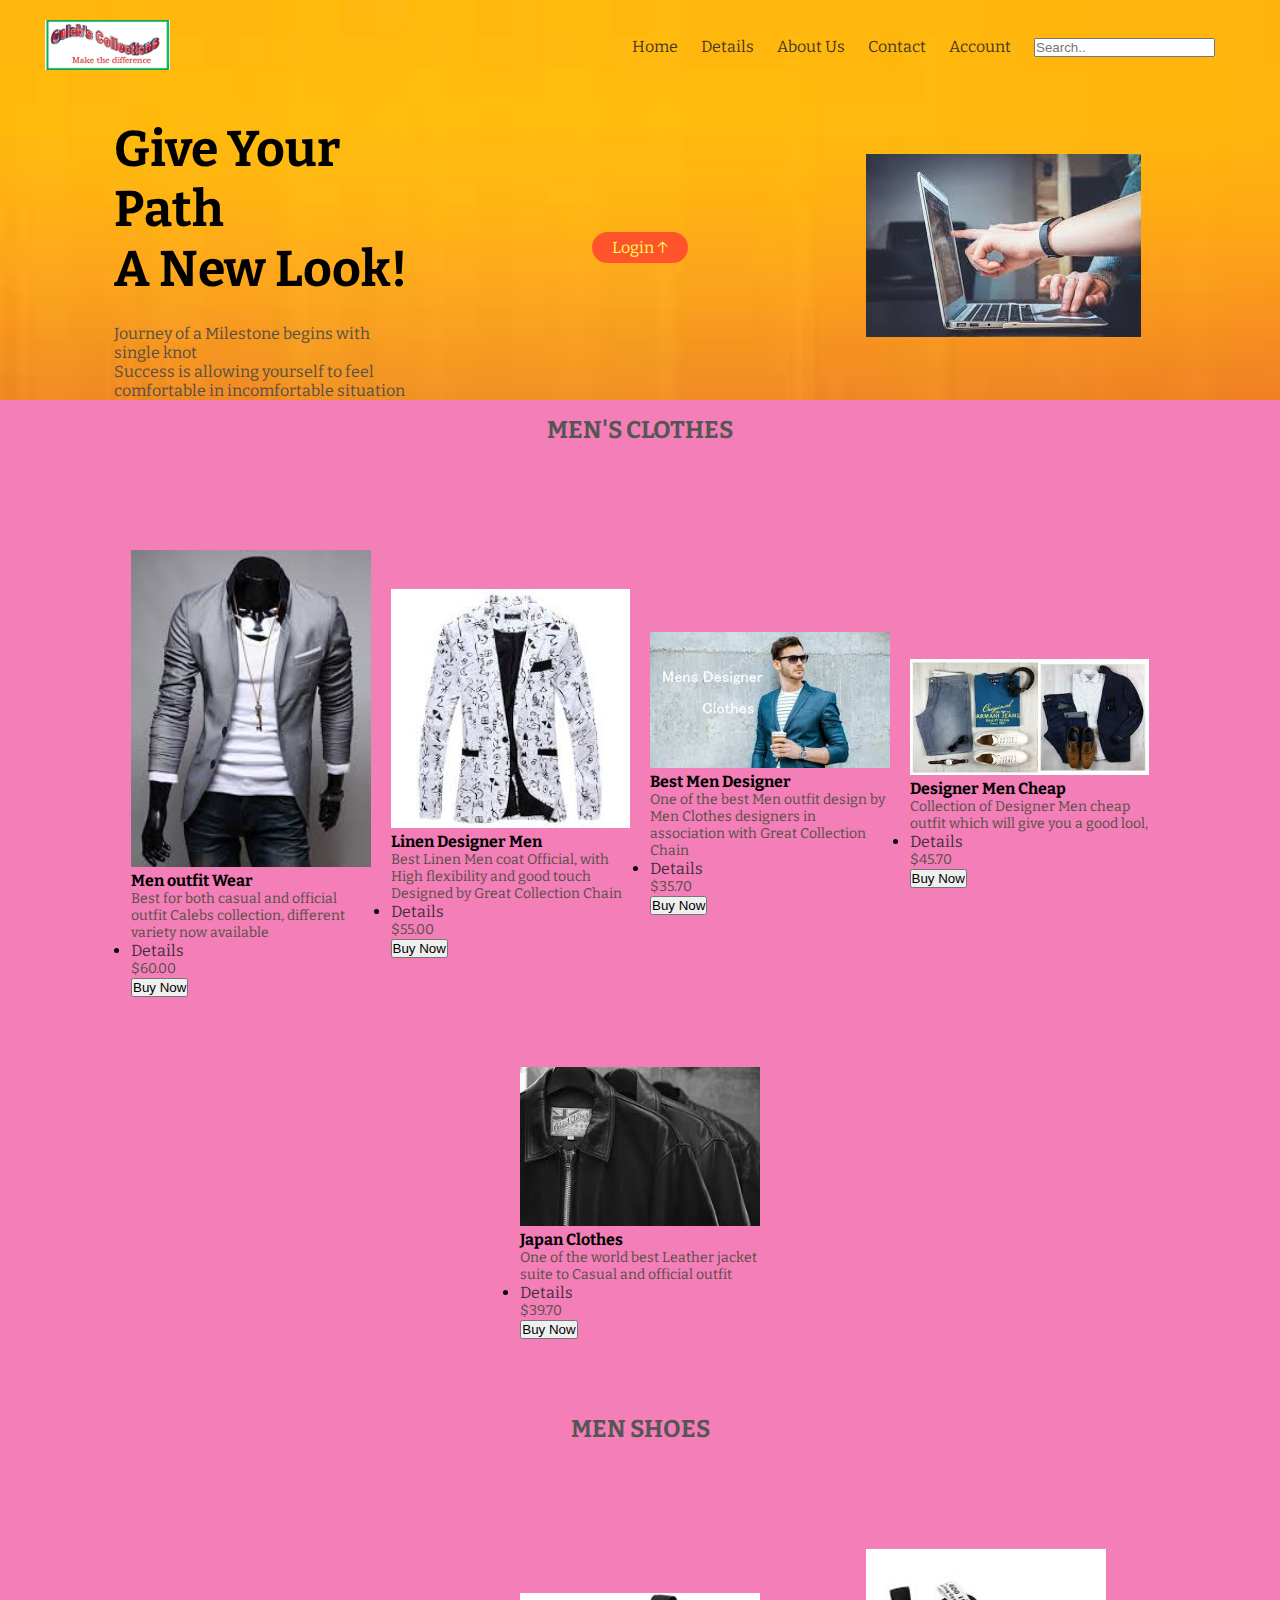
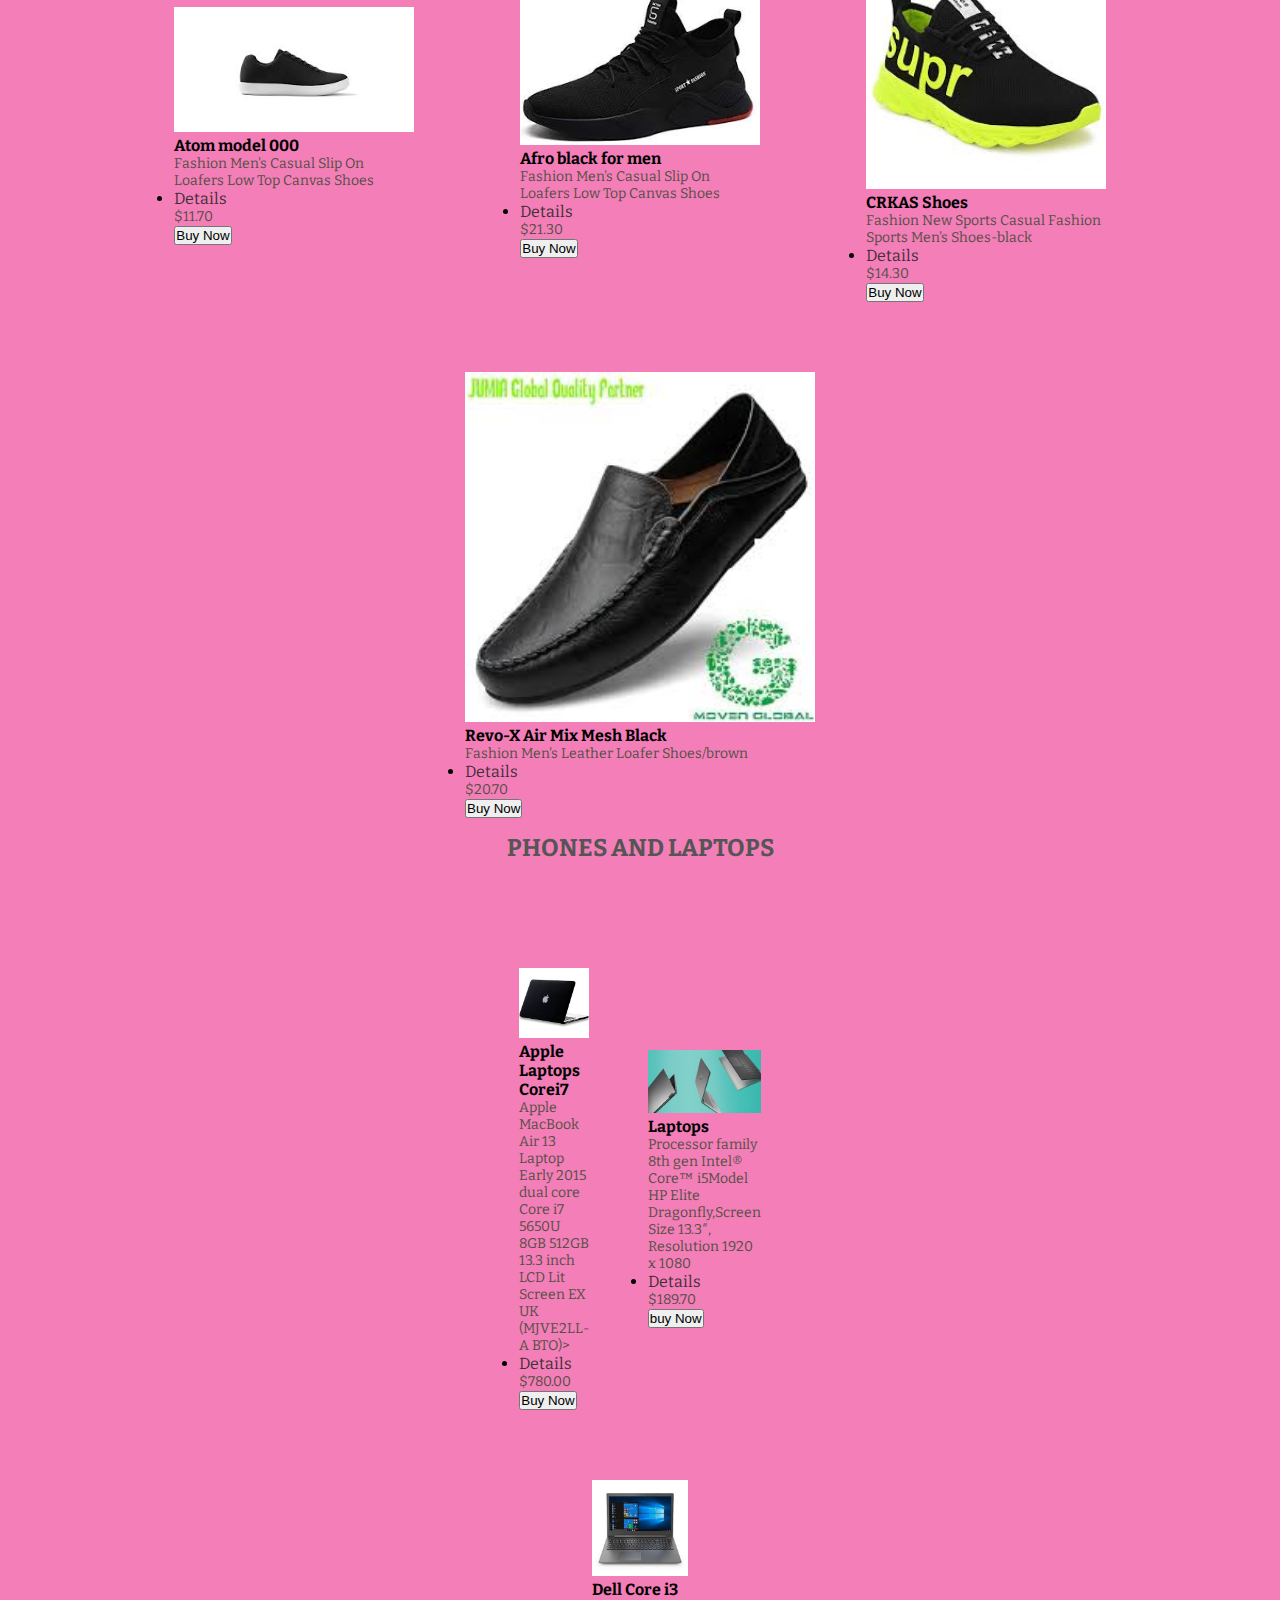
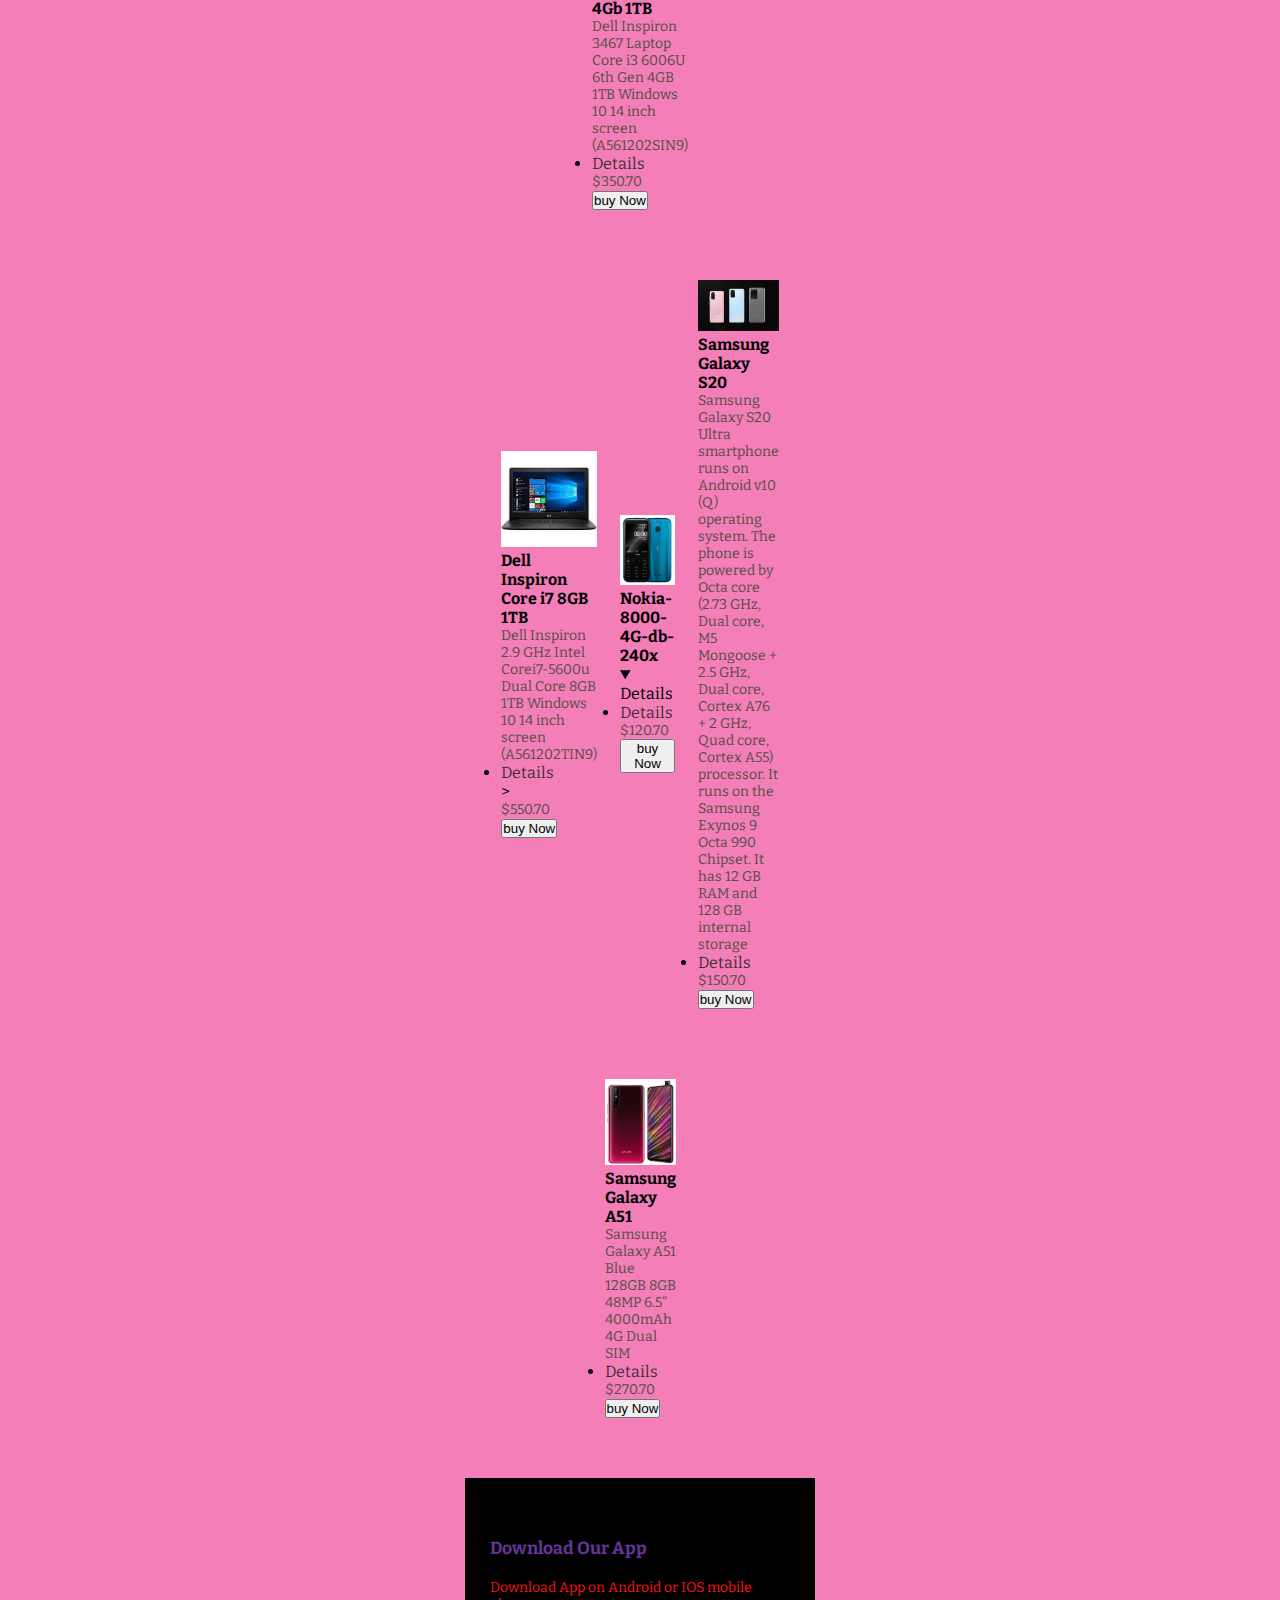
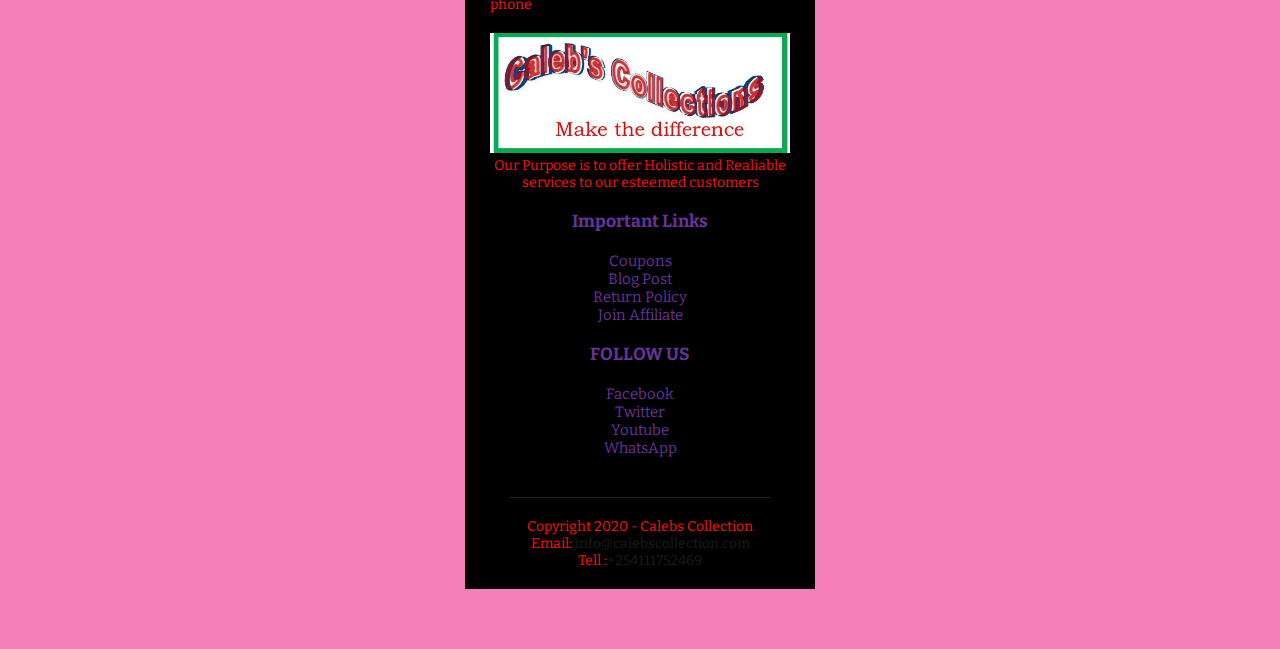
<file: shopping website/product.html>
<!DOCTYPE html>
<html lang="en">
<head>
    <meta charset="UTF-8">
    <title>Calebs Collection</title>
    <link rel="stylesheet" href="style.css">
    <link href="https://fonts.googleapis.com/css2?family=Bitter:ital,wght@0,200;0,300;0,600;1,100;1,400&display=swap" rel="stylesheet"> 
</header>
    <body>
<div class="header">
        <div class="container">
            <div class="navbar">
                <div class="logo">
                    <img src="images/calebs. logomain.jpg" width ="125px">
                </div>
                <nav>
                    <ul>
                        <li><a href="home.html">Home</a></li>
                        <li><a href="details.html">Details</a></li>
                        <li><a href="about.html">About Us</a></li>
                        <li><a href="contact.html">Contact</a></li>
                        <li><a href="account.html">Account</a></li>
             <li><input type="text" placeholder="Search.."></li>
                    </div>
                    </ul> 
             </nav
             
          </div>
          <div class="row">
              <div class="col-2">
                  <h1>Give Your Path<br> A New Look!</h1>
                  <p>Journey of a Milestone begins with single knot<br>
                Success is allowing yourself to feel comfortable in incomfortable situation<br>
            </p>
              </div>
              <a href=""class="btn">Login &#8593</a>
                  <div class="col-2">
                      <img src="images/layer image.jpg">
                  </div>
          </div>
        </div>
     </div>
        </div>
    </div> 
</div>
    <!------MEN'S CLOTHES--------> 
    <div class="small-container">
        <h2 class="title">MEN'S CLOTHES</h2>
        <div class="row"> 
            <div class="col-4">
                <img src="images/product- 1.jpg">
                <h4>Men outfit Wear</h4>
                <div class="rating">
                       <i class="fa fa-star"></i>
                       <i class="fa fa-star"></i>
                       <i class="fa fa-star"></i>
                       <i class="fa fa-star"></i> 
                       <i class="fa fa-star-0"></i>       
                </div>
                <p>Best for both casual and official outfit Calebs collection, different variety now available </p>
                <li><a href="details.html">Details</a></li>
                <p>$60.00</p>
                <button>Buy Now</button>
            </div>
            <div class="col-4">
                <img src="images/product-8.jpg">
                <h4>Linen Designer Men</h4>
                <div class="rating">
                       <i class="fa fa-star"></i>
                       <i class="fa fa-star"></i>
                       <i class="fa fa-star"></i>
                       <i class="fa fa-star"></i> 
                       <i class="fa fa-star-0"></i>       
                </div>
                <p>Best Linen Men coat Official, with High flexibility and good touch Designed by Great Collection Chain </p>
                <li><a href="details.html">Details</a></li>
                <p>$55.00</p>
                <button>Buy Now</button>
            </div>
            <div class="col-4">
                <img src="images/product- 3.jpg">
                <h4>Best Men Designer</h4>
                <div class="rating">
                       <i class="fa fa-star"></i>
                       <i class="fa fa-star"></i>
                       <i class="fa fa-star"></i>
                       <i class="fa fa-star"></i> 
                       <i class="fa fa-star-half-0"></i>       
                </div>
                 <p>One of the best Men outfit design by Men Clothes designers in association with Great Collection Chain</p>
                <li><a href="details.html">Details</a></li>
                <p>$35.70</p>
                <button>Buy Now</button>
            </div>
            <div class="col-5">
                <img src="images/Product -7.jpg">
                <h4>Designer Men Cheap</h4>
                <div class="rating">
                       <i class="fa fa-star"></i>
                       <i class="fa fa-star"></i>
                       <i class="fa fa-star"></i>
                       <i class="fa fa-star"></i> 
                       <i class="fa fa-star-half-0"></i>       
                </div>
                <p>Collection of Designer Men cheap outfit which will give you a good lool, </p>
                <li><a href="details.html">Details</a></li>
                <p>$45.70</p>
                <button>Buy Now</button>
            </div>
            <div class="col-4">
                <img src="images/Japan Clothes.jpg">
                <h4>Japan Clothes</h4>
                <div class="rating">
                       <i class="fa fa-star"></i>
                       <i class="fa fa-star"></i>
                       <i class="fa fa-star"></i>
                       <i class="fa fa-star"></i> 
                       <i class="fa fa-star-0"></i>       
                </div>
                <p>One of the world best Leather jacket suite to Casual and official outfit</p>
                <li><a href="details.html">Details</a></li>
                <p>$39.70</p>
                <button>Buy Now</button> 
        </div>
    </div>

    <h2 class="title">MEN SHOES </h2>
    <div class="row"> 
        <div class="col-5">
            <img src="images/shoes Atom model 000.jpg">
            <h4>Atom model 000</h4>
            <div class="rating">
                   <i class="fa fa-star"></i>
                   <i class="fa fa-star"></i>
                   <i class="fa fa-star"></i>
                   <i class="fa fa-star"></i> 
                   <i class="fa fa-star-0"></i>       
            </div>
            <P>Fashion Men's Casual Slip On Loafers Low Top Canvas Shoes</P>
            <li><a href="details.html">Details</a></li>
            <p>$11.70</p>
            <button>Buy Now</button>
        </div>
        <div class="col-5">
            <img src="images/Afro black for men.jpg">
            <h4>Afro black for men</h4>
            <div class="rating">
                   <i class="fa fa-star"></i>
                   <i class="fa fa-star"></i>
                   <i class="fa fa-star"></i>
                   <i class="fa fa-star"></i> 
                   <i class="fa fa-star-0"></i>       
            </div>
            <P>Fashion Men's Casual Slip On Loafers Low Top Canvas Shoes</P>
            <li><a href="details.html">Details</a></li>
            <p>$21.30</p>
            <button>Buy Now</button>
        </div>
        <div class="col-5">
            <img src="images/CRKAS Shoes Men.jpg">
            <h4>CRKAS Shoes</h4>
            <div class="rating">
                   <i class="fa fa-star"></i>
                   <i class="fa fa-star"></i>
                   <i class="fa fa-star"></i>
                   <i class="fa fa-star"></i> 
                   <i class="fa fa-star-half-0"></i>       
            </div>
            <P>Fashion New Sports Casual Fashion Sports Men's Shoes-black</P>
            <li><a href="details.html">Details</a></li>
            <p>$14.30</p>
            <button>Buy Now</button>
        </div>
        <div class="col-5">
            <img src="images/Revo-X Air Mix Mesh Black.jpg">
            <h4>Revo-X Air Mix Mesh Black</h4>
            <div class="rating">
                   <i class="fa fa-star"></i>
                   <i class="fa fa-star"></i>
                   <i class="fa fa-star"></i>
                   <i class="fa fa-star"></i> 
                   <i class="fa fa-star-0"></i>       
            </div>
            <P>Fashion Men's Leather Loafer Shoes/brown</P>
            <li><a href="details.html">Details</a></li>
            <p>$20.70</p>
            <button>Buy Now</button>
   

 <!------PHONES AND LAPTOPS--------> 
 <div class="small-container">
<h2 class="title">PHONES AND LAPTOPS</h2>
<div class="row"> 
<div class="col-5">
    <img src="images/product-14.jpg">
    <h4>Apple Laptops Corei7</h4>
    <div class="rating">
           <i class="fa fa-star"></i>
           <i class="fa fa-star"></i>
           <i class="fa fa-star"></i>
           <i class="fa fa-star"></i> 
           <i class="fa fa-star-0"></i>       
    </div>
    <p>Apple MacBook Air 13 Laptop Early 2015 dual core Core i7 5650U 8GB 512GB 13.3 inch LCD Lit Screen EX UK (MJVE2LL-A BTO)></p>
    <li><a href="details.html">Details</a></li>
    <p>$780.00</p>
    <button>Buy Now</button>
</div>

<div class="col-4">
    <img src="images/product-4.jpg">
    <h4>Laptops</h4>
    <div class="rating">
           <i class="fa fa-star"></i>
           <i class="fa fa-star"></i>
           <i class="fa fa-star"></i>
           <i class="fa fa-star"></i> 
           <i class="fa fa-star-0"></i>       
    </div>
    <p>       Processor family  8th gen Intel® Core™ i5Model  HP Elite Dragonfly,Screen Size  13.3″, Resolution  1920 x 1080</p>
    <li><a href="details.html">Details</a></li>
    <p>$189.70</p>
    <button> buy Now</button>
</div>

<div class="col-5">
    <img src="images/product-6.jpg">
    <h4>Dell Core i3 4Gb 1TB </h4>
    <div class="rating">
           <i class="fa fa-star"></i>
           <i class="fa fa-star"></i>
           <i class="fa fa-star"></i>
           <i class="fa fa-star"></i> 
           <i class="fa fa-star-0"></i>       
    </div>
   <p>Dell Inspiron 3467 Laptop Core i3 6006U 6th Gen 4GB 1TB Windows 10 14 inch screen (A561202SIN9)</p> 
   <li><a href="details.html">Details</a></li>
    <p>$350.70</p>
    <button> buy Now</button>
</div>

<div class="row"> 
    <div class="col-5">
        <img src="images/Product -5.jpg">
        <h4>Dell Inspiron Core i7 8GB 1TB</h4>
        <div class="rating">
               <i class="fa fa-star"></i>
               <i class="fa fa-star"></i>
               <i class="fa fa-star"></i>
               <i class="fa fa-star"></i> 
               <i class="fa fa-star-0"></i>       
        </div> 
   <p>Dell Inspiron 2.9 GHz Intel Corei7-5600u Dual Core 8GB 1TB Windows 10 14 inch screen (A561202TIN9)</p> 
   <p></p>
   <li><a href="details.html">Details</a></li>>
    <p>$550.70</p>
    <button> buy Now</button>
    </div> 
<div class="col-5">
    <img src="images/Nokia-8000-4G-db-240x.webp">
    <h4>Nokia-8000-4G-db-240x</h4>
    <div class="rating">
           <i class="fa fa-star"></i>
           <i class="fa fa-star"></i>
           <i class="fa fa-star"></i>
           <i class="fa fa-star"></i> 
           <i class="fa fa-star-0"></i>       
    </div>
    <details open>
        <li><a href="details.html">Details</a></li>
    <p>$120.70</p>
    <button> buy Now</button>
</div>

<div class="col-5">
    <img src="images/Samsung Galaxy  S20.jpg">
    <h4>Samsung Galaxy  S20</h4>
    <div class="rating">
           <i class="fa fa-star"></i>
           <i class="fa fa-star"></i>
           <i class="fa fa-star"></i>
           <i class="fa fa-star"></i> 
           <i class="fa fa-star-half-0"></i>       
    </div>
  <p>Samsung Galaxy S20 Ultra smartphone runs on Android v10 (Q) operating system. The phone is powered by Octa core (2.73 GHz, Dual core, M5 Mongoose + 2.5 GHz, Dual core, Cortex A76 + 2 GHz, Quad core, Cortex A55) processor. It runs on the Samsung Exynos 9 Octa 990 Chipset. It has 12 GB RAM and 128 GB internal storage</p>
  <li><a href="details.html">Details</a></li>
    <p>$150.70</p>
    <button> buy Now</button>
    
</div>
<div class="col-5">
    <img src="images/Samsung Galaxy A51.jpg">
    <h4>Samsung Galaxy A51</h4>
    <div class="rating">
           <i class="fa fa-star"></i>
           <i class="fa fa-star"></i>
           <i class="fa fa-star"></i>
           <i class="fa fa-star"></i> 
           <i class="fa fa-star-0"></i>       
    </div>
    <p>Samsung Galaxy A51 Blue 128GB 8GB 48MP 6.5" 4000mAh 4G Dual SIM</p>
    <li><a href="details.html">Details</a></li>
    <p>$270.70</p>
    <button> buy Now</button>
</div>
</div>
</div>
</div>
<!----------footer----------->
<div class="footer">
    <div class="container">
    <div class="row">
        <div class="footer-col-1">
            <h3>Download Our App</h3>
            <p>Download App on Android or  IOS mobile phone</p>
        </div>
        <div class="footer-col-2">
           <img src="images/calebs. logomain.jpg"width="200px ""height="200px"> 
           <p>Our Purpose is to offer Holistic and Realiable services to our esteemed customers</p>
    </div>
    <div class="footer-col-3">
       <h3>Important Links</h3>
       <ul>
           <li>Coupons</li>
           <li>Blog Post</li>
           <li>Return Policy</li>
           <li>Join Affiliate</li>
       </ul>
        </div>
        <div class="footer-col-4">
           <h3>FOLLOW US</h3>
           <ul>
               <li>Facebook </li>
               <li>Twitter</li>
               <li>Youtube</li>
               <li>WhatsApp</li>
           </ul>
            </div>
      </div>
      <hr>
      <p class="Copyright">Copyright 2020 - Calebs Collection<br>
       Email:<a href="mailto:info@calebscollection.com"> info@calebscollection.com </a><br>  
       Tell :<a href="tell:+254111752469">+254111752469</a><br>
      </p>
    </div>
</div>
   </body>
</html>
</file>
<file: shopping website/style.css>
*{
    margin: 0;
    padding: 0;
    box-sizing: border-box;
}

body{
    font-family: 'Bitter', serif;
    background-color: rgb(243, 126, 184);
}
.navbar{
    display: flex;
    align-items: center;
    padding: 20px;
}
nav{
    flex: 1;
    text-align:right;
}
nav ul{
    display: inline-block;
    list-style-type: none;
}
nav ul li{
    display: inline-block;
    margin-right: 20px;
}
a{
    text-decoration: none;
    color:rgba(32, 32, 32, 0.863);
}
p{
    color:#554e45;
}
.container{
    max-width: 1300px;
    margin: auto;
    padding-left: 25px;
    padding-right:25px;
}
.row{
    display: flex;
    align-items: center;
    flex-wrap: wrap;
    justify-content: space-around;
}
.col-2{
    flex-basis: 55px;
    min-width: 300px;
}
.col-2 img{
    max-width: 100%;
    padding: 50px 0;
}
.col-2 h1{
    font-size: 50px;
    line-height: 60px;
    margin: 25px 0;
}
.btn{
    display: inline-block;
    background:#ff532b;
    color: #ffff55;
    padding: 6px 20px;
    margin: 30px 0;
    border-radius: 60px;
    transition: background 0.5s;
} 
 .btn :hover{
     background: #a0ee10;
 }
.header{
    background-image:url("images/hd\ webpage.jpg");
          background-color: #cccccccc;
          background-size:cover;
          background-repeat: no-re
}
.header row{
          margin-top: 70px;
         peat;
}
.categories{
    margin: 60px 0;
 }
.col-3{
    flex-basis: 30%;
    min-width: 250px;
    margin-bottom: 300px;
}
.col-3{
    width: 100%;
}
.small-container{
    max-width: 1088px;
    margin: auto;
    padding-left: 25px;
    padding-right: 25px;
}
.col-4{
    flex-basis: 25%;
    padding: 10px;
    min-width: 200;
    margin-bottom: 50px;
    transition: transform 0.5s;

}
.col-4 img{
    width: 100%;
}
.title{
    text-align: center;
    margin: 0 auto 90px;
    position: relative;
    line-height: 60px;
    color: #555;
}
.title ::after{
    content:'';
    background: #ff523b;
    width: 90px;
    height: 5px;
    border-radius: 5px;
    position: absolute;
    bottom: 0;
    left: 50%;
    transform: translateX(-50%);
}
.h4{
    color: rgb(85, 85, 85);
    font-weight: normal;
}
.col-4 p{
    font-size: 14px;  
}
.rating{
    color:#ff523b 
}
.col-4:hover{
    transform: translateY(-5px)
}
.col-5{
    flex-basis: 25%;
    padding: 10px;
    min-width: 200;
    margin-bottom: 50px;
    transition: transform 0.5s;

}
.col-5 img{
    width: 100%;
}
.title{
    text-align: center;
    margin: 0 auto 80px;
    position: relative;
    line-height: 60px;
    color: #555;
}
.title ::after{
    content:'';
    background: #ff523b;
    width: 80px;
    height: 5px;
    border-radius: 5px;
    position: absolute;
    bottom: 0;
    left: 50%;
    transform: translateX(-50%);
}
.h4{
    color: #555;
    font-weight:bold:initial;
}
.col-5 p{
    font-size: 14px;  
}
.rating{
    columns: #0d0d0e; 
}
.col-5:hover{
    transform: translateY(-5px)
}
.specialoffer{
    background: radial-gradient(#fff, #7e64f0);
    margin-top: 80px;
    padding: 30px 0;
}

/*-----------footer----------*/
.footer{
    background: black;
    color: rebeccapurple;
    font-size: 15px;
    padding: 60px 0 20px;
}
.footer p{
    color: #fa1212;
}
.footer h3{
    columns: rgb(23, 0, 128);
    margin-bottom: 20px;
}
.footer-col-1, .footer-col-2, .footer-col-3, .footer-col-4{
    min-width: 300px;
    margin-bottom: 20px;
}
.footer-col-2{
    flex-basis: 40%;
}
.footer-col-2{
    flex: 1;
    text-align: center;
}
.footer-col-2{
    width: 180px;
    margin-bottom: 20px;
}
.footer-col-3, .footer-col-4{
    flex-basis: 15%;
    text-align: center;
}
ul{
list-style-type: none;
}
.menu-icon{
    width: 28px;
    margin-left: 20px;
}
.footer hr{
    border: none;
    background: #242222;
    height: 1px;
    margin: 20px;
}
.Copyright{
    text-align: center;
}
.categories {
    box-shadow: 0 4px 8px #ff523b;
    max-width: 300px;
    margin: auto;
    text-align: center;
    font-family: arial;
  }
  
  .price {
    color: blue;
    font-size: 22px;
  }
  
  .categories button {
    border: none;
    outline: 0;
    padding: 12px;
    color: green;
    background-color: black;
    text-align: center;
    cursor: pointer;
    width: 100%;
    font-size: 18px;
  }
  
  .categories button:hover {
    opacity: 0.7;
  }
</file>
